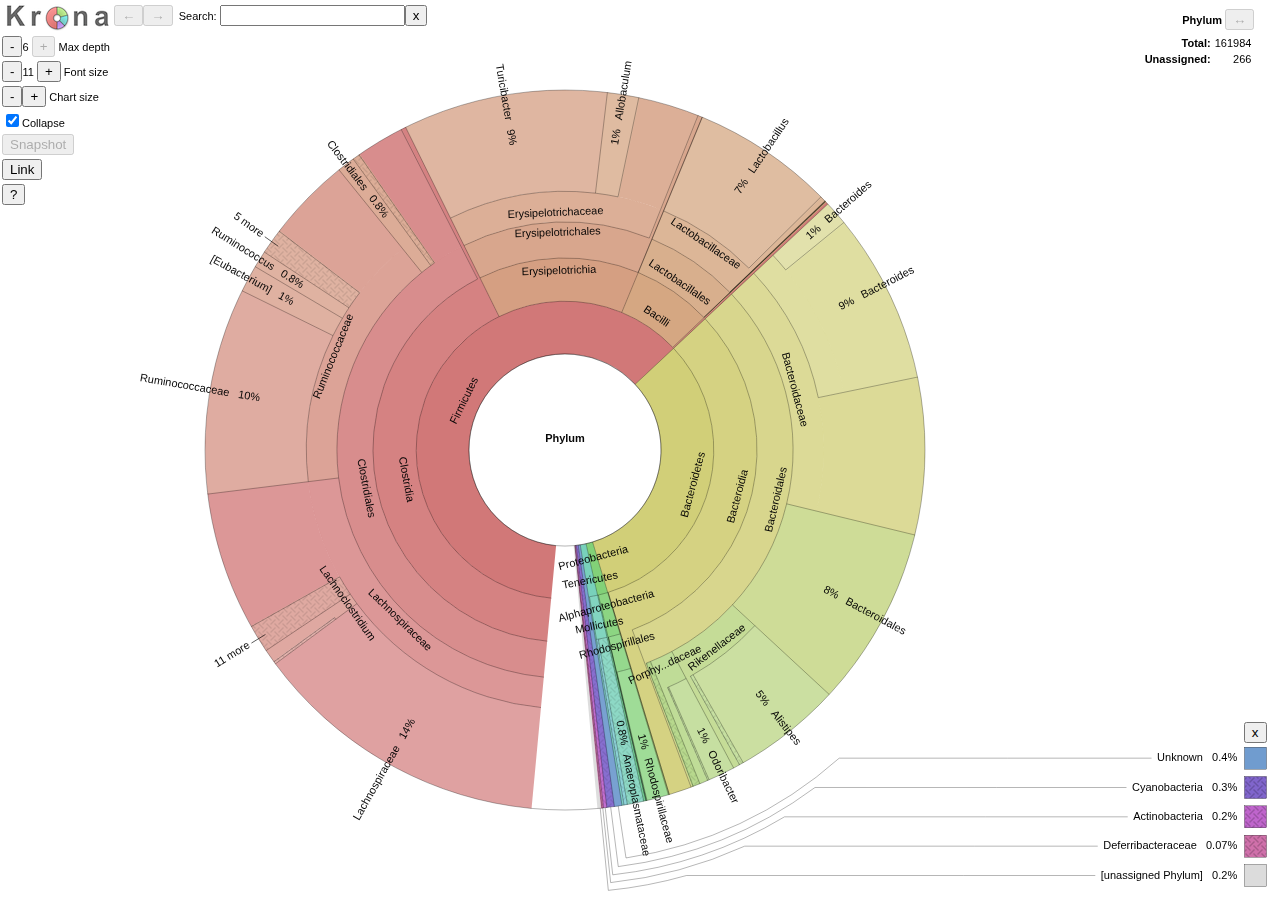
<file: www/test_krona.html>
<!DOCTYPE html PUBLIC "-//W3C//DTD XHTML 1.0 Strict//EN" "http://www.w3.org/TR/xhtml1/DTD/xhtml1-strict.dtd">
<html xmlns="http://www.w3.org/1999/xhtml" xml:lang="en" lang="en">
 <head>
  <meta charset="utf-8"/>
  <link rel="shortcut icon" href="[data-uri]"/>
  <script id="notfound">window.onload=function(){document.body.innerHTML=""}</script>
  <script language="javascript" type="text/javascript">
{//-----------------------------------------------------------------------------
// 
// PURPOSE
// 
// Krona is a flexible tool for exploring the relative proportions of
// hierarchical data, such as metagenomic classifications, using a
// radial, space-filling display. It is implemented using HTML5 and
// JavaScript, allowing charts to be explored locally or served over the
// Internet, requiring only a current version of any major web
// browser. Krona charts can be created using an Excel template or from
// common bioinformatic formats using the provided conversion scripts.
// 
// 
// COPYRIGHT LICENSE
// 
// Copyright (c) 2011, Battelle National Biodefense Institute (BNBI);
// all rights reserved. Authored by: Brian Ondov, Nicholas Bergman, and
// Adam Phillippy
// 
// This Software was prepared for the Department of Homeland Security
// (DHS) by the Battelle National Biodefense Institute, LLC (BNBI) as
// part of contract HSHQDC-07-C-00020 to manage and operate the National
// Biodefense Analysis and Countermeasures Center (NBACC), a Federally
// Funded Research and Development Center.
// 
// Redistribution and use in source and binary forms, with or without
// modification, are permitted provided that the following conditions are
// met:
// 
// * Redistributions of source code must retain the above copyright
//   notice, this list of conditions and the following disclaimer.
// 
// * Redistributions in binary form must reproduce the above copyright
//   notice, this list of conditions and the following disclaimer in the
//   documentation and/or other materials provided with the distribution.
// 
// * Neither the name of the Battelle National Biodefense Institute nor
//   the names of its contributors may be used to endorse or promote
//   products derived from this software without specific prior written
//   permission.
// 
// THIS SOFTWARE IS PROVIDED BY THE COPYRIGHT HOLDERS AND CONTRIBUTORS
// "AS IS" AND ANY EXPRESS OR IMPLIED WARRANTIES, INCLUDING, BUT NOT
// LIMITED TO, THE IMPLIED WARRANTIES OF MERCHANTABILITY AND FITNESS FOR
// A PARTICULAR PURPOSE ARE DISCLAIMED. IN NO EVENT SHALL THE COPYRIGHT
// HOLDER OR CONTRIBUTORS BE LIABLE FOR ANY DIRECT, INDIRECT, INCIDENTAL,
// SPECIAL, EXEMPLARY, OR CONSEQUENTIAL DAMAGES (INCLUDING, BUT NOT
// LIMITED TO, PROCUREMENT OF SUBSTITUTE GOODS OR SERVICES; LOSS OF USE,
// DATA, OR PROFITS; OR BUSINESS INTERRUPTION) HOWEVER CAUSED AND ON ANY
// THEORY OF LIABILITY, WHETHER IN CONTRACT, STRICT LIABILITY, OR TORT
// (INCLUDING NEGLIGENCE OR OTHERWISE) ARISING IN ANY WAY OUT OF THE USE
// OF THIS SOFTWARE, EVEN IF ADVISED OF THE POSSIBILITY OF SUCH DAMAGE.
// 
// 
// TRADEMARK LICENSE
// 
// KRONA(TM) is a trademark of the Department of Homeland Security, and use
// of the trademark is subject to the following conditions:
// 
// * Distribution of the unchanged, official code/software using the
//   KRONA(TM) mark is hereby permitted by the Department of Homeland
//   Security, provided that the software is distributed without charge
//   and modification.
// 
// * Distribution of altered source code/software using the KRONA(TM) mark
//   is not permitted unless written permission has been granted by the
//   Department of Homeland Security.
// 
// 
// FOR MORE INFORMATION VISIT
// 
// https://github.com/marbl/Krona/wiki/
// 
//-----------------------------------------------------------------------------
}


var canvas;
var context;
var svg; // for snapshot mode
var collapse = true;
var collapseCheckBox;
var collapseLast;
var compress;
var compressCheckBox;
var maxAbsoluteDepthText;
var maxAbsoluteDepthButtonDecrease;
var maxAbsoluteDepthButtonIncrease;
var fontSize = 11;
var fontSizeText;
var fontSizeButtonDecrease;
var fontSizeButtonIncrease;
var fontSizeLast;
var radiusButtonDecrease;
var radiusButtonIncrease;
var shorten;
var shortenCheckBox;
var maxAbsoluteDepth;
var backButton;
var upButton;
var forwardButton;
var snapshotButton;
var snapshotMode = false;
var details;
var detailsName;
var search;
var searchResults;
var nSearchResults;
var useHueCheckBox;
var useHueDiv;
var datasetDropDown;
var datasetButtonLast;
var datasetButtonPrev;
var datasetButtonNext;
var keyControl;
var showKeys = true;
var linkButton;
var linkText;
var frame;

// Node references. Note that the meanings of 'selected' and 'focused' are
// swapped in the docs.
//
var head; // the root of the entire tree
var selectedNode = 0; // the root of the current view
var focusNode = 0; // a node chosen for more info (single-click)
var highlightedNode = 0; // mouse hover node
var highlightingHidden = false;
var nodes = new Array();
var currentNodeID = 0; // to iterate while loading

var nodeHistory = new Array();
var nodeHistoryPosition = 0;

var dataEnabled = false; // true when supplemental files are present

// store non-Krona GET variables so they can be passed on to links
//
var getVariables = new Array();

// selectedNodeLast is separate from the history, since we need to check
// properties of the last node viewed when browsing through the history
//
var selectedNodeLast = 0;
var zoomOut = false;

// temporary zoom-in while holding the mouse button on a wedge
//
var quickLook = false; // true when in quick look state
var mouseDown = false;
var mouseDownTime; // to detect mouse button hold
var quickLookHoldLength = 200;

var imageWidth;
var imageHeight;
var centerX;
var centerY;
var gRadius;
var updateViewNeeded = false;

// Determines the angle that the pie chart starts at.  90 degrees makes the
// center label consistent with the children.
//
var rotationOffset = Math.PI / 2;

var buffer;
var bufferFactor = .1;

// The maps are the small pie charts showing the current slice being viewed.
//
var mapBuffer = 10;
var mapRadius = 0;
var maxMapRadius = 25;
var mapWidth = 150;
var maxLabelOverhang = Math.PI * 4.18;

// Keys are the labeled boxes for slices in the highest level that are too thin
// to label.
//
var maxKeySizeFactor = 2; // will be multiplied by font size
var keySize;
var keys;
var keyBuffer = 10;
var currentKey;
var keyMinTextLeft;
var keyMinAngle;

var minRingWidthFactor = 5; // will be multiplied by font size
var maxPossibleDepth; // the theoretical max that can be displayed
var maxDisplayDepth; // the actual depth that will be displayed
var headerHeight = 0;//document.getElementById('options').clientHeight;
var historySpacingFactor = 1.6; // will be multiplied by font size
var historyAlphaDelta = .25;

// appearance
//
var lineOpacity = 0.3;
var saturation = 0.5;
var lightnessBase = 0.6;
var lightnessMax = .8;
var thinLineWidth = .3;
var highlightLineWidth = 1.5;
var labelBoxBuffer = 6;
var labelBoxRounding = 15;
var labelWidthFudge = 1.05; // The width of unshortened labels are set slightly
							// longer than the name width so the animation
							// finishes faster.
var fontNormal;
var fontBold;
var fontFamily = 'sans-serif';
//var fontFaceBold = 'bold Arial';
var nodeRadius;
var angleFactor;
var tickLength;
var compressedRadii;

// colors
//
var highlightFill = 'rgba(255, 255, 255, .3)';
var colorUnclassified = 'rgb(220,220,220)';

// label staggering
//
var labelOffsets; // will store the current offset at each depth
//
// This will store pointers to the last node that had a label in each offset (or "track") of a
// each depth.  These will be used to shorten neighboring labels that would overlap.
// The [nLabelNodes] index will store the last node with a radial label.
// labelFirstNodes is the same, but to check for going all the way around and
// overlapping the first labels.
//
var labelLastNodes;
var labelFirstNodes;
//
var nLabelOffsets = 3; // the number of offsets to use

var mouseX = -1;
var mouseY = -1;

// tweening
//
var progress = 0; // for tweening; goes from 0 to 1.
var progressLast = 0;
var tweenFactor = 0; // progress converted by a curve for a smoother effect.
var tweenLength = 850; // in ms
var tweenCurvature = 13;
//
// tweenMax is used to scale the sigmoid function so its range is [0,1] for the
// domain [0,1]
//
var tweenMax = 1 / (1 + Math.exp(-tweenCurvature / 2));
//
var tweenStartTime;

// for framerate debug
//
var tweenFrames = 0;
var fpsDisplay = document.getElementById('frameRate');

// Arrays to translate xml attribute names into displayable attribute names
//
var attributes = new Array();
//
var magnitudeIndex; // the index of attribute arrays used for magnitude
var membersAssignedIndex;
var membersSummaryIndex;

// For defining gradients
//
var hueDisplayName;
var hueStopPositions;
var hueStopHues;
var hueStopText;

// multiple datasets
//
var currentDataset = 0;
var lastDataset = 0;
var datasets = 1;
var datasetNames;
var datasetSelectSize = 30;
var datasetAlpha = new Tween(0, 0);
var datasetWidths = new Array();
var datasetChanged;
var datasetSelectWidth = 50;

window.onload = load;

var image;
var hiddenPattern;
var loadingImage;
var logoImage;

function resize()
{
	imageWidth = window.innerWidth;
	imageHeight = window.innerHeight;
	
	if ( ! snapshotMode )
	{
		context.canvas.width = imageWidth;
		context.canvas.height = imageHeight;
	}
	
	if ( datasetDropDown )
	{
		var ratio = 
			(datasetDropDown.offsetTop + datasetDropDown.clientHeight) * 2 /
			imageHeight;
		
		if ( ratio > 1 )
		{
			ratio = 1;
		}
		
		ratio = Math.sqrt(ratio);
		
		datasetSelectWidth = 
			(datasetDropDown.offsetLeft + datasetDropDown.clientWidth) * ratio;
	}
	var leftMargin = datasets > 1 ? datasetSelectWidth + 30 : 0;
	var minDimension = imageWidth - mapWidth - leftMargin > imageHeight ?
		imageHeight :
		imageWidth - mapWidth - leftMargin;
	
	maxMapRadius = minDimension * .03;
	buffer = minDimension * bufferFactor;
	margin = minDimension * .015;
	centerX = (imageWidth - mapWidth - leftMargin) / 2 + leftMargin;
	centerY = imageHeight / 2;
	gRadius = minDimension / 2 - buffer;
	//context.font = '11px sans-serif';
}

function handleResize()
{
	updateViewNeeded = true;
}

function Attribute()
{
}

function Tween(start, end)
{
	this.start = start;
	this.end = end;
	this.current = this.start;
	
	this.current = function()
	{
		if ( progress == 1 || this.start == this.end )
		{
			return this.end;
		}
		else
		{
			return this.start + tweenFactor * (this.end - this.start);
		}
	};
	
	this.setTarget = function(target)
	{
		this.start = this.current();
		this.end = target;
	}
}

function Node()
{
	this.id = currentNodeID;
	currentNodeID++;
	nodes[this.id] = this;
	
	this.angleStart = new Tween(Math.PI, 0);
	this.angleEnd = new Tween(Math.PI, 0);
	this.radiusInner = new Tween(1, 1);
	this.labelRadius = new Tween(1, 1);
	this.labelWidth = new Tween(0, 0);
	this.scale = new Tween(1, 1); // TEMP
	this.radiusOuter = new Tween(1, 1);
	
	this.r = new Tween(255, 255);
	this.g = new Tween(255, 255);
	this.b = new Tween(255, 255);
	
	this.alphaLabel = new Tween(0, 1);
	this.alphaLine = new Tween(0, 1);
	this.alphaArc = new Tween(0, 0);
	this.alphaWedge = new Tween(0, 1);
	this.alphaOther = new Tween(0, 1);
	this.alphaPattern = new Tween(0, 0);
	this.children = Array();
	this.parent = 0;
	
	this.attributes = new Array(attributes.length);
	
	this.addChild = function(child)
	{
		this.children.push(child);
	};
	
	this.addLabelNode = function(depth, labelOffset)
	{
		if ( labelHeadNodes[depth][labelOffset] == 0 )
		{
			// this will become the head node for this list
			
			labelHeadNodes[depth][labelOffset] = this;
			this.labelPrev = this;
		}
		
		var head = labelHeadNodes[depth][labelOffset];
		
		this.labelNext = head;
		this.labelPrev = head.labelPrev;
		head.labelPrev.labelNext = this;
		head.labelPrev = this;
	}
	
	this.canDisplayDepth = function()
	{
		// whether this node is at a depth that can be displayed, according
		// to the max absolute depth
		
		return this.depth <= maxAbsoluteDepth;
	}
	
	this.canDisplayHistory = function()
	{
		var radiusInner;
		
		if ( compress )
		{
			radiusInner = compressedRadii[0];
		}
		else
		{
			radiusInner = nodeRadius;
		}
		
		return (
			-this.labelRadius.end * gRadius +
			historySpacingFactor * fontSize / 2 <
			radiusInner * gRadius
			);
	}
	
	this.canDisplayLabelCurrent = function()
	{
		return (
			(this.angleEnd.current() - this.angleStart.current()) *
			(this.radiusInner.current() * gRadius + gRadius) >=
			minWidth());
	}
	
	this.checkHighlight = function()
	{
		if ( this.children.length == 0 && this == focusNode )
		{
			//return false;
		}
		
		if ( this.hide )
		{
			return false;
		}
		
		if ( this.radiusInner.end == 1 )
		{
			// compressed to the outside; don't check
			
			return false;
		}
		
		var highlighted = false;
		
		var angleStartCurrent = this.angleStart.current() + rotationOffset;
		var angleEndCurrent = this.angleEnd.current() + rotationOffset;
		var radiusInner = this.radiusInner.current() * gRadius;
		
		for ( var i = 0; i < this.children.length; i++ )
		{
			highlighted = this.children[i].checkHighlight();
			
			if ( highlighted )
			{
				return true;
			}
		}
		
		if ( this.radial )
		{
			var angleText = (angleStartCurrent + angleEndCurrent) / 2;
			var radiusText = (gRadius + radiusInner) / 2;
			
			context.rotate(angleText);
			context.beginPath();
			context.moveTo(radiusText, -fontSize);
			context.lineTo(radiusText, fontSize);
			context.lineTo(radiusText + centerX, fontSize);
			context.lineTo(radiusText + centerX, -fontSize);
			context.closePath();
			context.rotate(-angleText);
			
			if ( context.isPointInPath(mouseX - centerX, mouseY - centerY) )
			{
				var label = String(this.getPercentage()) + '%' + '   ' + this.name;
				
				if ( this.searchResultChildren() )
			    {
					label += searchResultString(this.searchResultChildren());
				}
				
				if
				(
					Math.sqrt((mouseX - centerX) * (mouseX - centerX) + (mouseY - centerY) * (mouseY - centerY)) <
					radiusText + measureText(label)
				)
				{
					highlighted = true;
				}
			}
		}
		else
		{
		    for ( var i = 0; i < this.hiddenLabels.length; i++ )
		    {
		        var hiddenLabel = this.hiddenLabels[i];
		        
				context.rotate(hiddenLabel.angle);
				context.beginPath();
				context.moveTo(gRadius, -fontSize);
				context.lineTo(gRadius, fontSize);
				context.lineTo(gRadius + centerX, fontSize);
				context.lineTo(gRadius + centerX, -fontSize);
				context.closePath();
				context.rotate(-hiddenLabel.angle);
				
				if ( context.isPointInPath(mouseX - centerX, mouseY - centerY) )
				{
					var label = String(hiddenLabel.value) + ' more';
					
					if ( hiddenLabel.search )
				    {
						label += searchResultString(hiddenLabel.search);
					}
					
					if
					(
						Math.sqrt((mouseX - centerX) * (mouseX - centerX) + (mouseY - centerY) * (mouseY - centerY)) <
						gRadius + fontSize + measureText(label)
					)
					{
						highlighted = true;
						break;
					}
				}
			}
		}
		
		if ( ! highlighted && this != selectedNode && ! this.getCollapse() )
		{
			context.beginPath();
			context.arc(0, 0, radiusInner, angleStartCurrent, angleEndCurrent, false);
			context.arc(0, 0, gRadius, angleEndCurrent, angleStartCurrent, true);
			context.closePath();
			
			if ( context.isPointInPath(mouseX - centerX, mouseY - centerY) )
			{
				highlighted = true;
			}
			
			if
			(
				! highlighted &&
				(angleEndCurrent - angleStartCurrent) *
				(radiusInner + gRadius) <
				minWidth() &&
				this.getDepth() == selectedNode.getDepth() + 1
			)
			{
				if ( showKeys && this.checkHighlightKey() )
				{
					highlighted = true;
				}
			}
		}
		
		if ( highlighted )
		{
			if ( this != highlightedNode )
			{
			//	document.body.style.cursor='pointer';
			}
			
			highlightedNode = this;
		}
		
		return highlighted;
	}
	
	this.checkHighlightCenter = function()
	{
		if ( ! this.canDisplayHistory() )
		{
			return;
		}
		
		var cx = centerX;
		var cy = centerY - this.labelRadius.end * gRadius;
		//var dim = context.measureText(this.name);
		
		var width = this.nameWidth;
		
		if ( this.searchResultChildren() )
		{
			var results = searchResultString(this.searchResultChildren());
			var dim = context.measureText(results);
			width += dim.width;
		}
		
		if
		(
			mouseX > cx - width / 2 &&
			mouseX < cx + width / 2 &&
			mouseY > cy - historySpacingFactor * fontSize / 2 &&
			mouseY < cy + historySpacingFactor * fontSize / 2
		)
		{
			highlightedNode = this;
			return;
		}
		
		if ( this.getParent() )
		{
			this.getParent().checkHighlightCenter();
		}
	}
	
	this.checkHighlightKey = function()
	{
		var offset = keyOffset();
		
		var xMin = imageWidth - keySize - margin - this.keyNameWidth - keyBuffer;
		var xMax = imageWidth - margin;
		var yMin = offset;
		var yMax = offset + keySize;
		
		currentKey++;
		
		return (
			mouseX > xMin &&
			mouseX < xMax &&
			mouseY > yMin &&
			mouseY < yMax);
	}
	
	this.checkHighlightMap = function()
	{
		if ( this.parent )
		{
			this.parent.checkHighlightMap();
		}
		
		if ( this.getCollapse() || this == focusNode )
		{
			return;
		}
		
		var box = this.getMapPosition();
		
		if
		(
			mouseX > box.x - mapRadius &&
			mouseX < box.x + mapRadius &&
			mouseY > box.y - mapRadius &&
			mouseY < box.y + mapRadius
		)
		{
			highlightedNode = this;
		}
	}
	
/*	this.collapse = function()
	{
		for (var i = 0; i < this.children.length; i++ )
		{
			this.children[i] = this.children[i].collapse();
		}
		
		if
		(
			this.children.length == 1 &&
			this.children[0].magnitude == this.magnitude
		)
		{
			this.children[0].parent = this.parent;
			this.children[0].getDepth() = this.parent.getDepth() + 1;
			return this.children[0];
		}
		else
		{
			return this;
		}
	}
*/	
	this.draw = function(labelMode, selected, searchHighlighted)
	{
		var depth = this.getDepth() - selectedNode.getDepth() + 1;
//		var hidden = false;
		
		if ( selectedNode == this )
		{
			selected = true;
		}
		
		var angleStartCurrent = this.angleStart.current() + rotationOffset;
		var angleEndCurrent = this.angleEnd.current() + rotationOffset;
		var radiusInner = this.radiusInner.current() * gRadius;
		var canDisplayLabelCurrent = this.canDisplayLabelCurrent();
		var hiddenSearchResults = false;
		
/*		if ( ! this.hide )
		{
			for ( var i = 0; i < this.children.length; i++ )
			{
				if ( this.children[i].hide && this.children[i].searchResults )
				{
					hiddenSearchResults = true;
				}
			}
		}
*/		
		var drawChildren =
			( ! this.hide || ! this.hidePrev && progress < 1 ) &&
			( ! this.hideAlone || ! this.hideAlonePrev && progress < 1 );
		
//		if ( this.alphaWedge.current() > 0 || this.alphaLabel.current() > 0 )
		{
			var lastChildAngleEnd;
			
			if ( this.hasChildren() )//canDisplayChildren )
			{
				lastChildAngleEnd =
					this.children[this.children.length - 1].angleEnd.current()
					+ rotationOffset;
			}
			
			if ( labelMode )
			{
				var drawRadial =
				!(
					this.parent &&
					this.parent != selectedNode &&
					angleEndCurrent == this.parent.angleEnd.current() + rotationOffset
				);
				
				if ( angleStartCurrent != angleEndCurrent )
				{
					this.drawLines(angleStartCurrent, angleEndCurrent, radiusInner, drawRadial, selected);
				}
				
				var alphaOtherCurrent = this.alphaOther.current();
				var childRadiusInner;
				
				if ( this == selectedNode || alphaOtherCurrent )
				{
					childRadiusInner =
						this.children[this.children.length - 1].radiusInner.current() * gRadius;
				}
				
				if ( this == selectedNode )
				{
					this.drawReferenceRings(childRadiusInner);
				}
				
				if
				(
					selected &&
					! searchHighlighted &&
					this != selectedNode &&
					(
						this.isSearchResult ||
						this.hideAlone && this.searchResultChildren() ||
						false
//						this.hide &&
//						this.containsSearchResult
					)
				)
				{
					context.globalAlpha = this.alphaWedge.current();
					
					drawWedge
					(
						angleStartCurrent,
						angleEndCurrent,
						radiusInner,
						gRadius,
						highlightFill,
						0,
						true
					);
					
					if
					(
						this.keyed &&
						! showKeys &&
						this.searchResults &&
						! searchHighlighted &&
						this != highlightedNode &&
						this != focusNode
					)
					{
						var angle = (angleEndCurrent + angleStartCurrent) / 2;
						this.drawLabel(angle, true, false, true, true);
					}
					
					//this.drawHighlight(false);
					searchHighlighted = true;
				}
				
				if
				(
					this == selectedNode ||
//					true
					//(canDisplayLabelCurrent) &&
					this != highlightedNode &&
					this != focusNode
				)
				{
					if ( this.radial != this.radialPrev && this.alphaLabel.end == 1 )
					{
						context.globalAlpha = tweenFactor;
					}
					else
					{
						context.globalAlpha = this.alphaLabel.current();
					}
					
					this.drawLabel
					(
						(angleStartCurrent + angleEndCurrent) / 2,
						this.hideAlone && this.searchResultChildren() ||
						(this.isSearchResult || hiddenSearchResults) && selected,
						this == selectedNode && ! this.radial,
						selected,
						this.radial
					);
					
					if ( this.radial != this.radialPrev && this.alphaLabel.start == 1 && progress < 1 )
					{
						context.globalAlpha = 1 - tweenFactor;
						
						this.drawLabel
						(
							(angleStartCurrent + angleEndCurrent) / 2,
							(this.isSearchResult || hiddenSearchResults) && selected,
							this == selectedNodeLast && ! this.radialPrev,
							selected,
							this.radialPrev
						);
					}
				}
				
				if
				(
					alphaOtherCurrent &&
					lastChildAngleEnd != null
				)
				{
					if
					(
						(angleEndCurrent - lastChildAngleEnd) *
						(childRadiusInner + gRadius) >=
						minWidth()
					)
					{
						//context.font = fontNormal;
						context.globalAlpha = this.alphaOther.current();
						
						drawTextPolar
						(
							this.getUnclassifiedText(),
							this.getUnclassifiedPercentage(),
							(lastChildAngleEnd + angleEndCurrent) / 2,
							(childRadiusInner + gRadius) / 2,
							true,
							false,
							false,
							0,
							0
						);
					}
				}
				
				if ( this == selectedNode && this.keyUnclassified && showKeys )
				{
					this.drawKey
					(
						(lastChildAngleEnd + angleEndCurrent) / 2,
						false,
						false
					);
				}
			}
			else
			{
				var alphaWedgeCurrent = this.alphaWedge.current();
				
				if ( alphaWedgeCurrent || this.alphaOther.current() )
				{
					var currentR = this.r.current();
					var currentG = this.g.current();
					var currentB = this.b.current();
						
					var fill = rgbText(currentR, currentG, currentB);
					
					var radiusOuter;
					var lastChildAngle;
					var truncateWedge =
					(
						this.hasChildren() &&
						! this.keyed &&
						(compress || depth < maxDisplayDepth) &&
						drawChildren
					);
					
					if ( truncateWedge )
					{
						radiusOuter = this.children[0].radiusInner.current() * gRadius;
					}
					else
					{
						radiusOuter = gRadius;
					}
					/*
					if ( this.hasChildren() )
					{
						radiusOuter = this.children[0].getUncollapsed().radiusInner.current() * gRadius + 1;
					}
					else
					{ // TEMP
						radiusOuter = radiusInner + nodeRadius * gRadius;
						
						if ( radiusOuter > gRadius )
						{
							radiusOuter = gRadius;
						}
					}
					*/
					context.globalAlpha = alphaWedgeCurrent;
					
					if ( radiusInner != radiusOuter )
					{
						drawWedge
						(
							angleStartCurrent,
							angleEndCurrent,
							radiusInner,
							radiusOuter,//this.radiusOuter.current() * gRadius,
							//'rgba(0, 200, 0, .1)',
							fill,
							this.alphaPattern.current()
						);
						
						if ( truncateWedge )
						{
							// fill in the extra space if the sum of our childrens'
							// magnitudes is less than ours
							
							if ( lastChildAngleEnd < angleEndCurrent )//&& false) // TEMP
							{
								if ( radiusOuter > 1 )
								{
									// overlap slightly to hide the seam
									
	//								radiusOuter -= 1;
								}
								
								if ( alphaWedgeCurrent < 1 )
								{
									context.globalAlpha = this.alphaOther.current();
									drawWedge
									(
										lastChildAngleEnd,
										angleEndCurrent,
										radiusOuter,
										gRadius,
										colorUnclassified,
										0
									);
									context.globalAlpha = alphaWedgeCurrent;
								}
								
								drawWedge
								(
									lastChildAngleEnd,
									angleEndCurrent,
									radiusOuter,
									gRadius,//this.radiusOuter.current() * gRadius,
									//'rgba(200, 0, 0, .1)',
									fill,
									this.alphaPattern.current()
								);
							}
						}
						
						if ( radiusOuter < gRadius )
						{
							// patch up the seam
							//
							context.beginPath();
							context.arc(0, 0, radiusOuter, angleStartCurrent/*lastChildAngleEnd*/, angleEndCurrent, false);
							context.strokeStyle = fill;
							context.lineWidth = 1;
							context.stroke();
						}
					}
					
					if ( this.keyed && selected && showKeys )//&& progress == 1 )
					{
						this.drawKey
						(
							(angleStartCurrent + angleEndCurrent) / 2,
							(
								this == highlightedNode ||
								this == focusNode ||
								this.searchResults
							),
							this == highlightedNode || this == focusNode
						);
					}
				}
			}
		}
		
		this.hiddenLabels = Array();
		
		if ( drawChildren )
		{
			// draw children
			//
			for ( var i = 0; i < this.children.length; i++ )
			{
				if ( this.drawHiddenChildren(i, selected, labelMode, searchHighlighted) )
				{
					i = this.children[i].hiddenEnd;
				}
				else
				{
					this.children[i].draw(labelMode, selected, searchHighlighted);
				}
			}
		}
	};
	
	this.drawHiddenChildren = function
	(
		firstHiddenChild,
		selected,
		labelMode,
		searchHighlighted
	)
	{
		var firstChild = this.children[firstHiddenChild];
		
		if ( firstChild.hiddenEnd == null || firstChild.radiusInner.current() == 1 )
		{
			return false;
		}
		
		for ( var i = firstHiddenChild; i < firstChild.hiddenEnd; i++ )
		{
			if ( ! this.children[i].hide || ! this.children[i].hidePrev && progress < 1 )
			{
				return false;
			}
		}
		
		var angleStart = firstChild.angleStart.current() + rotationOffset;
		var lastChild = this.children[firstChild.hiddenEnd];
		var angleEnd = lastChild.angleEnd.current() + rotationOffset;
		var radiusInner = gRadius * firstChild.radiusInner.current();
		var hiddenChildren = firstChild.hiddenEnd - firstHiddenChild + 1;
		
		if ( labelMode )
		{
			var hiddenSearchResults = 0;
			
			for ( var i = firstHiddenChild; i <= firstChild.hiddenEnd; i++ )
			{
				hiddenSearchResults += this.children[i].searchResults;
				
				if ( this.children[i].magnitude == 0 )
				{
					hiddenChildren--;
				}
			}
			
			if
			(
				selected &&
				(angleEnd - angleStart) * 
				(gRadius + gRadius) >=
				minWidth() ||
				this == highlightedNode &&
				hiddenChildren ||
				hiddenSearchResults
			)
			{
				context.globalAlpha = this.alphaWedge.current();
				
				this.drawHiddenLabel
				(
					angleStart,
					angleEnd,
					hiddenChildren,
					hiddenSearchResults
				);
			}
		}
		
		var drawWedges = true;
		
		for ( var i = firstHiddenChild; i <= firstChild.hiddenEnd; i++ )
		{
			// all hidden children must be completely hidden to draw together
			
			if ( this.children[i].alphaPattern.current() != this.children[i].alphaWedge.current() )
			{
				drawWedges = false;
				break;
			}
		}
		
		if ( labelMode )
		{
			if ( drawWedges )
			{
				var drawRadial = (angleEnd < this.angleEnd.current() + rotationOffset);
				this.drawLines(angleStart, angleEnd, radiusInner, drawRadial);
			}
			
			if ( hiddenSearchResults && ! searchHighlighted )
			{
				drawWedge
				(
					angleStart,
					angleEnd,
					radiusInner,
					gRadius,//this.radiusOuter.current() * gRadius,
					highlightFill,
					0,
					true
				);
			}
		}
		else if ( drawWedges )
		{
			context.globalAlpha = this.alphaWedge.current();
			
			var fill = rgbText
			(
				firstChild.r.current(),
				firstChild.g.current(),
				firstChild.b.current()
			);
			
			drawWedge
			(
				angleStart,
				angleEnd,
				radiusInner,
				gRadius,//this.radiusOuter.current() * gRadius,
				fill,
				context.globalAlpha,
				false
			);
		}
		
		return drawWedges;
	}
	
	this.drawHiddenLabel = function(angleStart, angleEnd, value, hiddenSearchResults)
	{
		var textAngle = (angleStart + angleEnd) / 2;
		var labelRadius = gRadius + fontSize;//(radiusInner + radius) / 2;
		
		var hiddenLabel = Array();
		
		hiddenLabel.value = value;
		hiddenLabel.angle = textAngle;
		hiddenLabel.search = hiddenSearchResults;
		
		this.hiddenLabels.push(hiddenLabel);
		
		drawTick(gRadius - fontSize * .75, fontSize * 1.5, textAngle);
		drawTextPolar
		(
			value.toString() + ' more',
			0, // inner text
			textAngle,
			labelRadius,
			true, // radial
			hiddenSearchResults, // bubble
			this == highlightedNode || this == focusNode, // bold
			false,
			hiddenSearchResults
		);
	}
	
	this.drawHighlight = function(bold)
	{
		var angleStartCurrent = this.angleStart.current() + rotationOffset;
		var angleEndCurrent = this.angleEnd.current() + rotationOffset;
		var radiusInner = this.radiusInner.current() * gRadius;
		
		//this.setHighlightStyle();
		
		if ( this == focusNode && this == highlightedNode && this.hasChildren() )
		{
//			context.fillStyle = "rgba(255, 255, 255, .3)";
			arrow
			(
				angleStartCurrent,
				angleEndCurrent,
				radiusInner
			);
		}
		else
		{
			drawWedge
			(
				angleStartCurrent,
				angleEndCurrent,
				radiusInner,
				gRadius,
				highlightFill,
				0,
				true
			);
		}
		
		// check if hidden children should be highlighted
		//
		for ( var i = 0; i < this.children.length; i++ )
		{
			if
			(
				this.children[i].getDepth() - selectedNode.getDepth() + 1 <=
				maxDisplayDepth &&
				this.children[i].hiddenEnd != null
			)
			{
				var firstChild = this.children[i];
				var lastChild = this.children[firstChild.hiddenEnd];
				var hiddenAngleStart = firstChild.angleStart.current() + rotationOffset;
				var hiddenAngleEnd = lastChild.angleEnd.current() + rotationOffset;
				var hiddenRadiusInner = gRadius * firstChild.radiusInner.current();
				
				drawWedge
				(
					hiddenAngleStart,
					hiddenAngleEnd,
					hiddenRadiusInner,
					gRadius,
					'rgba(255, 255, 255, .3)',
					0,
					true
				);
				
				if ( false && ! this.searchResults )
				{
					this.drawHiddenLabel
					(
						hiddenAngleStart,
						hiddenAngleEnd,
						firstChild.hiddenEnd - i + 1
					);
				}
				
				i = firstChild.hiddenEnd;
			}
		}
		
//			context.strokeStyle = 'black';
		context.fillStyle = 'black';
		
		var highlight = ! ( progress < 1 && zoomOut && this == selectedNodeLast );
		
		var angle = (angleEndCurrent + angleStartCurrent) / 2;
		
		if ( ! (this.keyed && showKeys) )
		{
			this.drawLabel(angle, true, bold, true, this.radial);
		}
	}
	
	this.drawHighlightCenter = function()
	{
		if ( ! this.canDisplayHistory() )
		{
			return;
		}
		
		context.lineWidth = highlightLineWidth;
		context.strokeStyle = 'black';
		context.fillStyle = "rgba(255, 255, 255, .6)";
		
		context.fillStyle = 'black';
		this.drawLabel(3 * Math.PI / 2, true, true, false);
		context.font = fontNormal;
	}
	
	this.drawKey = function(angle, highlight, bold)
	{
		var offset = keyOffset();
		var color;
		var colorText = this.magnitude == 0 ? 'gray' : 'black';
		var patternAlpha = this.alphaPattern.end;
		var boxLeft = imageWidth - keySize - margin;
		var textY = offset + keySize / 2;
		
		var label;
		var keyNameWidth;
		
		if ( this == selectedNode )
		{
			color = colorUnclassified;
			label =
				this.getUnclassifiedText() +
				'   ' +
				this.getUnclassifiedPercentage();
			keyNameWidth = measureText(label, false);
		}
		else
		{
			label = this.keyLabel;
			color = rgbText(this.r.end, this.g.end, this.b.end);
			
			if ( highlight )
			{
				if ( this.searchResultChildren() )
				{
					label = label + searchResultString(this.searchResultChildren());
				}
				
				keyNameWidth = measureText(label, bold);
			}
			else
			{
				keyNameWidth = this.keyNameWidth;
			}
		}
		
		var textLeft = boxLeft - keyBuffer - keyNameWidth - fontSize / 2;
		var labelLeft = textLeft;
		
		if ( labelLeft > keyMinTextLeft - fontSize / 2 )
		{
			keyMinTextLeft -= fontSize / 2;
			
			if ( keyMinTextLeft < centerX - gRadius + fontSize / 2 )
			{
				keyMinTextLeft = centerX - gRadius + fontSize / 2;
			}
			
			labelLeft = keyMinTextLeft;
		}
		
		var lineX = new Array();
		var lineY = new Array();
		
		var bendRadius;
		var keyAngle = Math.atan((textY - centerY) / (labelLeft - centerX));
		var arcAngle;
		
		if ( keyAngle < 0 )
		{
			keyAngle += Math.PI;
		}
		
		if ( keyMinAngle == 0 || angle < keyMinAngle )
		{
			keyMinAngle = angle;
		}
		
		if ( angle > Math.PI && keyMinAngle > Math.PI )
		{
			// allow lines to come underneath the chart
			
			angle -= Math.PI * 2;
		}
		
		lineX.push(Math.cos(angle) * gRadius);
		lineY.push(Math.sin(angle) * gRadius);
		
		if ( angle < keyAngle && textY > centerY + Math.sin(angle) * (gRadius + buffer * (currentKey - 1) / (keys + 1) / 2 + buffer / 2) )
		{
			bendRadius = gRadius + buffer - buffer * currentKey / (keys + 1) / 2;
		}
		else
		{
			bendRadius = gRadius + buffer * currentKey / (keys + 1) / 2 + buffer / 2;
		}
		
		var outside =
			Math.sqrt
			(
				Math.pow(labelLeft - centerX, 2) +
				Math.pow(textY - centerY, 2)
			) > bendRadius;
		
		if ( ! outside )
		{
			arcAngle = Math.asin((textY - centerY) / bendRadius);
			
			keyMinTextLeft = min(keyMinTextLeft, centerX + bendRadius * Math.cos(arcAngle) - fontSize / 2);
			
			if ( labelLeft < textLeft && textLeft > centerX + bendRadius * Math.cos(arcAngle) )
			{
				lineX.push(textLeft - centerX);
				lineY.push(textY - centerY);
			}
		}
		else
		{
			keyMinTextLeft = min(keyMinTextLeft, labelLeft - fontSize / 2);
			
			if ( angle < keyAngle )
			{
				// flip everything over y = x
				//
				arcAngle = Math.PI / 2 - keyLineAngle
				(
					Math.PI / 2 - angle,
					Math.PI / 2 - keyAngle,
					bendRadius,
					textY - centerY,
					labelLeft - centerX,
					lineY,
					lineX
				);
				
			}
			else
			{
				arcAngle = keyLineAngle
				(
					angle,
					keyAngle,
					bendRadius,
					labelLeft - centerX,
					textY - centerY,
					lineX,
					lineY
				);
			}
		}
		
		if ( labelLeft > centerX + bendRadius * Math.cos(arcAngle) ||
		textY > centerY + bendRadius * Math.sin(arcAngle) + .01)
//		if ( outside ||  )
		{
			lineX.push(labelLeft - centerX);
			lineY.push(textY - centerY);
			
			if ( textLeft != labelLeft )
			{
				lineX.push(textLeft - centerX);
				lineY.push(textY - centerY);
			}
		}
		
		context.globalAlpha = this.alphaWedge.current();
		
		if ( snapshotMode )
		{
			var labelSVG;
			
			if ( this == selectedNode )
			{
				labelSVG =
					this.getUnclassifiedText() +
					spacer() +
					this.getUnclassifiedPercentage();
			}
			else
			{
				labelSVG = this.name + spacer() + this.getPercentage() + '%';
			}
			
			svg +=
				'<rect fill="' + color + '" ' +
				'x="' + boxLeft + '" y="' + offset +
				'" width="' + keySize + '" height="' + keySize + '"/>';
			
			if ( patternAlpha )
			{
				svg +=
					'<rect fill="url(#hiddenPattern)" style="stroke:none" ' +
					'x="' + boxLeft + '" y="' + offset +
					'" width="' + keySize + '" height="' + keySize + '"/>';
			}
			
			svg +=
				'<path class="line' +
				(highlight ? ' highlight' : '') +
				'" d="M ' + (lineX[0] + centerX) + ',' +
				(lineY[0] + centerY);
			
			if ( angle != arcAngle )
			{
				svg +=
					' L ' + (centerX + bendRadius * Math.cos(angle)) + ',' +
					(centerY + bendRadius * Math.sin(angle)) +
					' A ' + bendRadius + ',' + bendRadius + ' 0 ' +
					'0,' + (angle > arcAngle ? '0' : '1') + ' ' +
					(centerX + bendRadius * Math.cos(arcAngle)) + ',' +
					(centerY + bendRadius * Math.sin(arcAngle));
			}
			
			for ( var i = 1; i < lineX.length; i++ )
			{
				svg +=
					' L ' + (centerX + lineX[i]) + ',' +
					(centerY + lineY[i]);
			}
			
			svg += '"/>';
			
			if ( highlight )
			{
				if ( this.searchResultChildren() )
				{
					labelSVG = labelSVG + searchResultString(this.searchResultChildren());
				}
				
				drawBubbleSVG
				(
					boxLeft - keyBuffer - keyNameWidth - fontSize / 2,
					textY - fontSize,
					keyNameWidth + fontSize,
					fontSize * 2,
					fontSize,
					0
				);
				
				if ( this.isSearchResult )
				{
					drawSearchHighlights
					(
						label,
						boxLeft - keyBuffer - keyNameWidth,
						textY,
						0
					)
				}
			}
			
			svg += svgText(labelSVG, boxLeft - keyBuffer, textY, 'end', bold, colorText);
		}
		else
		{
			context.fillStyle = color;
			context.translate(-centerX, -centerY);
			context.strokeStyle = 'black';
				context.globalAlpha = 1;//this.alphaWedge.current();
			
			context.fillRect(boxLeft, offset, keySize, keySize);
			
			if ( patternAlpha )
			{
				context.globalAlpha = patternAlpha;
				context.fillStyle = hiddenPattern;
				
				// make clipping box for Firefox performance
				context.beginPath();
				context.moveTo(boxLeft, offset);
				context.lineTo(boxLeft + keySize, offset);
				context.lineTo(boxLeft + keySize, offset + keySize);
				context.lineTo(boxLeft, offset + keySize);
				context.closePath();
				context.save();
				context.clip();
				
				context.fillRect(boxLeft, offset, keySize, keySize);
				context.fillRect(boxLeft, offset, keySize, keySize);
				
				context.restore(); // remove clipping region
			}
			
			if ( highlight )
			{
				this.setHighlightStyle();
				context.fillRect(boxLeft, offset, keySize, keySize);
			}
			else
			{
				context.lineWidth = thinLineWidth;
			}
			
			context.strokeRect(boxLeft, offset, keySize, keySize);
			
			if ( lineX.length )
			{
				context.beginPath();
				context.moveTo(lineX[0] + centerX, lineY[0] + centerY);
				
				context.arc(centerX, centerY, bendRadius, angle, arcAngle, angle > arcAngle);
				
				for ( var i = 1; i < lineX.length; i++ )
				{
					context.lineTo(lineX[i] + centerX, lineY[i] + centerY);
				}
				
				context.globalAlpha = this == selectedNode ?
					this.children[0].alphaWedge.current() :
					this.alphaWedge.current();
				context.lineWidth = highlight ? highlightLineWidth : thinLineWidth;
				context.stroke();
				context.globalAlpha = 1;
			}
			
			if ( highlight )
			{
				drawBubbleCanvas
				(
					boxLeft - keyBuffer - keyNameWidth - fontSize / 2,
					textY - fontSize,
					keyNameWidth + fontSize,
					fontSize * 2,
					fontSize,
					0
				);
				
				if ( this.isSearchResult )
				{
					drawSearchHighlights
					(
						label,
						boxLeft - keyBuffer - keyNameWidth,
						textY,
						0
					)
				}
			}
			
			drawText(label, boxLeft - keyBuffer, offset + keySize / 2, 0, 'end', bold, colorText);
			
			context.translate(centerX, centerY);
		}
		
		currentKey++;
	}
	
	this.drawLabel = function(angle, bubble, bold, selected, radial)
	{
		if ( context.globalAlpha == 0 )
		{
			return;
		}
		
		var innerText;
		var label;
		var radius;
		
		if ( radial )
		{
			radius = (this.radiusInner.current() + 1) * gRadius / 2;
		}
		else
		{
			radius = this.labelRadius.current() * gRadius;
		}
		
		if ( radial && (selected || bubble ) )
		{
			var percentage = this.getPercentage();
			innerText = percentage + '%';
		}
		
		if
		(
			! radial &&
			this != selectedNode &&
			! bubble &&
			( !zoomOut || this != selectedNodeLast)
		)
		{
			label = this.shortenLabel();
		}
		else
		{
			label = this.name;
		}
		
		var flipped = drawTextPolar
		(
			label,
			innerText,
			angle,
			radius,
			radial,
			bubble,
			bold,
//			this.isSearchResult && this.shouldAddSearchResultsString() && (!selected || this == selectedNode || highlight),
			this.isSearchResult && (!selected || this == selectedNode || bubble),
			(this.hideAlone || !selected || this == selectedNode ) ? this.searchResultChildren() : 0
		);
		
		var depth = this.getDepth() - selectedNode.getDepth() + 1;
		
		if
		(
			! radial &&
			! bubble &&
			this != selectedNode &&
			this.angleEnd.end != this.angleStart.end &&
			nLabelOffsets[depth - 2] > 2 &&
			this.labelWidth.current() > (this.angleEnd.end - this.angleStart.end) * Math.abs(radius) &&
			! ( zoomOut && this == selectedNodeLast ) &&
			this.labelRadius.end > 0
		)
		{
			// name extends beyond wedge; draw tick mark towards the central
			// radius for easier identification
			
			var radiusCenter = compress ?
				(compressedRadii[depth - 1] + compressedRadii[depth - 2]) / 2 :
				(depth - .5) * nodeRadius;
			
			if ( this.labelRadius.end > radiusCenter )
			{
				if ( flipped )
				{
					drawTick(radius - tickLength * 1.4 , tickLength, angle);
				}
				else
				{
					drawTick(radius - tickLength * 1.7, tickLength, angle);
				}
			}
			else
			{
				if ( flipped )
				{
					drawTick(radius + tickLength * .7, tickLength, angle);
				}
				else
				{
					drawTick(radius + tickLength * .4, tickLength, angle);
				}
			}
		}
	}
	
	this.drawLines = function(angleStart, angleEnd, radiusInner, drawRadial, selected)
	{
		if ( snapshotMode )
		{
			if ( this != selectedNode)
			{
				if ( angleEnd == angleStart + Math.PI * 2 )
				{
					// fudge to prevent overlap, which causes arc ambiguity
					//
					angleEnd -= .1 / gRadius;
				}
				
				var longArc = angleEnd - angleStart > Math.PI ? 1 : 0;
				
				var x1 = centerX + radiusInner * Math.cos(angleStart);
				var y1 = centerY + radiusInner * Math.sin(angleStart);
				
				var x2 = centerX + gRadius * Math.cos(angleStart);
				var y2 = centerY + gRadius * Math.sin(angleStart);
				
				var x3 = centerX + gRadius * Math.cos(angleEnd);
				var y3 = centerY + gRadius * Math.sin(angleEnd);
				
				var x4 = centerX + radiusInner * Math.cos(angleEnd);
				var y4 = centerY + radiusInner * Math.sin(angleEnd);
				
				if ( this.alphaArc.end )
				{
					var dArray =
					[
						" M ", x4, ",", y4,
						" A ", radiusInner, ",", radiusInner, " 0 ", longArc,
							" 0 ", x1, ",", y1
					];
					
					svg += '<path class="line" d="' + dArray.join('') + '"/>';
				}
				
				if ( drawRadial && this.alphaLine.end )
				{
					svg += '<line x1="' + x3 + '" y1="' + y3 + '" x2="' + x4 + '" y2="' + y4 + '"/>';
				}
			}
		}
		else
		{
			context.lineWidth = thinLineWidth;
			context.strokeStyle = 'black';
			context.beginPath();
			context.arc(0, 0, radiusInner, angleStart, angleEnd, false);
			context.globalAlpha = this.alphaArc.current();
			context.stroke();
			
			if ( drawRadial )
			{
				var x1 = radiusInner * Math.cos(angleEnd);
				var y1 = radiusInner * Math.sin(angleEnd);
				var x2 = gRadius * Math.cos(angleEnd);
				var y2 = gRadius * Math.sin(angleEnd);
				
				context.beginPath();
				context.moveTo(x1, y1);
				context.lineTo(x2, y2);
				
//				if ( this.getCollapse() )//( selected && this != selectedNode )
				{
					context.globalAlpha = this.alphaLine.current();
				}
				
				context.stroke();
			}
		}
	}
	
	this.drawMap = function(child)
	{
		if ( this.parent )
		{
			this.parent.drawMap(child);
		}
		
		if ( this.getCollapse() && this != child || this == focusNode )
		{
			return;
		}
		
		var angleStart =
			(child.baseMagnitude - this.baseMagnitude) / this.magnitude * Math.PI * 2 +
			rotationOffset;
		var angleEnd =
			(child.baseMagnitude - this.baseMagnitude + child.magnitude) /
			this.magnitude * Math.PI * 2 +
			rotationOffset;
		
		var box = this.getMapPosition();
		
		context.save();
		context.fillStyle = 'black';
		context.textAlign = 'end';
		context.textBaseline = 'middle';
		
		var textX = box.x - mapRadius - mapBuffer;
		var percentage = getPercentage(child.magnitude / this.magnitude);
		
		var highlight = this == selectedNode || this == highlightedNode;
		
		if ( highlight )
		{
			context.font = fontBold;
		}
		else
		{
			context.font = fontNormal;
		}
		
		context.fillText(percentage + '% of', textX, box.y - mapRadius / 3);
		context.fillText(this.name, textX, box.y + mapRadius / 3);
		
		if ( highlight )
		{
			context.font = fontNormal;
		}
		
		if ( this == highlightedNode && this != selectedNode )
		{
			context.fillStyle = 'rgb(245, 245, 245)';
//			context.fillStyle = 'rgb(200, 200, 200)';
		}
		else
		{
			context.fillStyle = 'rgb(255, 255, 255)';
		}
		
		context.beginPath();
		context.arc(box.x, box.y, mapRadius, 0, Math.PI * 2, true);
		context.closePath();
		context.fill();
		
		if ( this == selectedNode )
		{
			context.lineWidth = 1;
			context.fillStyle = 'rgb(100, 100, 100)';
		}
		else
		{
			if ( this == highlightedNode )
			{
				context.lineWidth = .2;
				context.fillStyle = 'rgb(190, 190, 190)';
			}
			else
			{
				context.lineWidth = .2;
				context.fillStyle = 'rgb(200, 200, 200)';
			}
		}
		
		var maxDepth = this.getMaxDepth();
		
		if ( ! compress && maxDepth > maxPossibleDepth + this.getDepth() - 1 )
		{
			maxDepth = maxPossibleDepth + this.getDepth() - 1;
		}
		
		if ( this.getDepth() < selectedNode.getDepth() )
		{
			if ( child.getDepth() - 1 >= maxDepth )
			{
				maxDepth = child.getDepth();
			}
		}
		
		var radiusInner;
		
		if ( compress )
		{
			radiusInner = 0;
//				Math.atan(child.getDepth() - this.getDepth()) /
//				Math.PI * 2 * .9;
		}
		else
		{
			radiusInner =
				(child.getDepth() - this.getDepth()) /
				(maxDepth - this.getDepth() + 1);
		}
		
		context.stroke();
		context.beginPath();
		
		if ( radiusInner == 0 )
		{
			context.moveTo(box.x, box.y);
		}
		else
		{
			context.arc(box.x, box.y, mapRadius * radiusInner, angleEnd, angleStart, true);
		}
		
		context.arc(box.x, box.y, mapRadius, angleStart, angleEnd, false);
		context.closePath();
		context.fill();
		
		if ( this == highlightedNode && this != selectedNode )
		{
			context.lineWidth = 1;
			context.stroke();
		}
		
		context.restore();
	}
	
	this.drawReferenceRings = function(childRadiusInner)
	{
		if ( snapshotMode )
		{
			svg +=
				'<circle cx="' + centerX + '" cy="' + centerY +
				'" r="' + childRadiusInner + '"/>';
			svg +=
				'<circle cx="' + centerX + '" cy="' + centerY +
				'" r="' + gRadius + '"/>';
		}
		else
		{
			context.globalAlpha = 1 - this.alphaLine.current();//this.getUncollapsed().alphaLine.current();
			context.beginPath();
			context.arc(0, 0, childRadiusInner, 0, Math.PI * 2, false);
			context.stroke();
			context.beginPath();
			context.arc(0, 0, gRadius, 0, Math.PI * 2, false);
			context.stroke();
		}
	}
	
	this.getCollapse = function()
	{
		return (
			collapse &&
			this.collapse &&
			this.depth != maxAbsoluteDepth
			);
	}
	
	this.getDepth = function()
	{
		if ( collapse )
		{
			return this.depthCollapsed;
		}
		else
		{
			return this.depth;
		}
	}
	
	this.getMagnitude = function()
	{
		return this.attributes[magnitudeIndex][currentDataset];
	}
	
	this.getMapPosition = function()
	{
		return {
			x : (details.offsetLeft + details.clientWidth - mapRadius),
			y : ((focusNode.getDepth() - this.getDepth()) *
				(mapBuffer + mapRadius * 2) - mapRadius) +
				details.clientHeight + details.offsetTop
		};
	}
	
	this.getMaxDepth = function(limit)
	{
		var max;
		
		if ( collapse )
		{
			return this.maxDepthCollapsed;
		}
		else
		{
			if ( this.maxDepth > maxAbsoluteDepth )
			{
				return maxAbsoluteDepth;
			}
			else
			{
				return this.maxDepth;
			}
		}
	}
	
	this.getData = function(index, summary)
	{
		var files = new Array();
		
		if
		(
			this.attributes[index] != null &&
			this.attributes[index][currentDataset] != null &&
			this.attributes[index][currentDataset] != ''
		)
		{
			files.push
			(
				document.location +
				'.files/' +
				this.attributes[index][currentDataset]
			);
		}
		
		if ( summary )
		{
			for ( var i = 0; i < this.children.length; i++ )
			{
				files = files.concat(this.children[i].getData(index, true));
			}
		}
		
		return files;
	}
	
	this.getList = function(index, summary)
	{
		var list;
		
		if
		(
			this.attributes[index] != null &&
			this.attributes[index][currentDataset] != null
		)
		{
			list = this.attributes[index][currentDataset];
		}
		else
		{
			list = new Array();
		}
		
		if ( summary )
		{
			for ( var i = 0; i < this.children.length; i++ )
			{
				list = list.concat(this.children[i].getList(index, true));
			}
		}
		
		return list;
	}
	
	this.getParent = function()
	{
		// returns parent, accounting for collapsing or 0 if doesn't exist
		
		var parent = this.parent;
		
		while ( parent != 0 && parent.getCollapse() )
		{
			parent = parent.parent;
		}
		
		return parent;
	}
	
	this.getPercentage = function()
	{
		return getPercentage(this.magnitude / selectedNode.magnitude);
	}
	
	this.getUnclassifiedPercentage = function()
	{
		var lastChild = this.children[this.children.length - 1];
		
		return getPercentage
		(
			(
				this.baseMagnitude +
				this.magnitude -
				lastChild.magnitude -
				lastChild.baseMagnitude
			) / this.magnitude
		) + '%';
	}
	
	this.getUnclassifiedText = function()
	{
		return '[unassigned '+ this.name + ']';
	}
	
	this.getUncollapsed = function()
	{
		// recurse through collapsed children until uncollapsed node is found
		
		if ( this.getCollapse() )
		{
			return this.children[0].getUncollapsed();
		}
		else
		{
			return this;
		}
	}
	
	this.hasChildren = function()
	{
		return this.children.length && this.depth < maxAbsoluteDepth && this.magnitude;
	}
	
	this.hasParent = function(parent)
	{
		if ( this.parent )
		{
			if ( this.parent == parent )
			{
				return true;
			}
			else
			{
				return this.parent.hasParent(parent);
			}
		}
		else
		{
			return false;
		}
	}
	
	this.maxVisibleDepth = function(maxDepth)
	{
		var childInnerRadius;
		var depth = this.getDepth() - selectedNode.getDepth() + 1;
		var currentMaxDepth = depth;
		
		if ( this.hasChildren() && depth < maxDepth)
		{
			var lastChild = this.children[this.children.length - 1];
			
			if ( this.name == 'Pseudomonadaceae' )
			{
				var x = 3;
			}
			
			if
			(
				lastChild.baseMagnitude + lastChild.magnitude <
				this.baseMagnitude + this.magnitude
			)
			{
				currentMaxDepth++;
			}
			
			if ( compress )
			{
				childInnerRadius = compressedRadii[depth - 1];
			}
			else
			{
				childInnerRadius = (depth) / maxDepth;
			}
			
			for ( var i = 0; i < this.children.length; i++ )
			{
				if
				(//true ||
					this.children[i].magnitude *
					angleFactor *
					(childInnerRadius + 1) *
					gRadius >=
					minWidth()
				)
				{
					var childMaxDepth = this.children[i].maxVisibleDepth(maxDepth);
					
					if ( childMaxDepth > currentMaxDepth )
					{
						currentMaxDepth = childMaxDepth;
					}
				}
			}
		}
		
		return currentMaxDepth;
	}
	
	this.resetLabelWidth = function()
	{
		var nameWidthOld = this.nameWidth;
		
		if ( true || ! this.radial )//&& fontSize != fontSizeLast )
		{
			var dim = context.measureText(this.name);
			this.nameWidth = dim.width;
		}
		
		if ( fontSize != fontSizeLast && this.labelWidth.end == nameWidthOld * labelWidthFudge )
		{
			// font size changed; adjust start of tween to match
			
			this.labelWidth.start = this.nameWidth * labelWidthFudge;
		}
		else
		{
			this.labelWidth.start = this.labelWidth.current();
		}
		
		this.labelWidth.end = this.nameWidth * labelWidthFudge;
	}
	
	this.restrictLabelWidth = function(width)
	{
		if ( width < this.labelWidth.end )
		{
			this.labelWidth.end = width;
		}
	}
	
	this.search = function()
	{
		this.isSearchResult = false;
		this.searchResults = 0;
		
		if
		(
			! this.getCollapse() &&
			search.value != '' &&
			this.name.toLowerCase().indexOf(search.value.toLowerCase()) != -1
		)
		{
			this.isSearchResult = true;
			this.searchResults = 1;
			nSearchResults++;
		}
		
		for ( var i = 0; i < this.children.length; i++ )
		{
			this.searchResults += this.children[i].search();
		}
		
		return this.searchResults;
	}
	
	this.searchResultChildren = function()
	{
		if ( this.isSearchResult )
		{
			return this.searchResults - 1;
		}
		else
		{
			return this.searchResults;
		}
	}
	
	this.setDepth = function(depth, depthCollapsed)
	{
		this.depth = depth;
		this.depthCollapsed = depthCollapsed;
		
		if
		(
			this.children.length == 1 &&
//			this.magnitude > 0 &&
			this.children[0].magnitude == this.magnitude &&
			( head.children.length > 1 || this.children[0].children.length )
		)
		{
			this.collapse = true;
		}
		else
		{
			this.collapse = false;
			depthCollapsed++;
		}
		
		for ( var i = 0; i < this.children.length; i++ )
		{
			this.children[i].setDepth(depth + 1, depthCollapsed);
		}
	}
	
	this.setHighlightStyle = function()
	{
		context.lineWidth = highlightLineWidth;
		
		if ( this.hasChildren() || this != focusNode || this != highlightedNode )
		{
			context.strokeStyle = 'black';
			context.fillStyle = "rgba(255, 255, 255, .3)";
		}
		else
		{
			context.strokeStyle = 'rgb(90,90,90)';
			context.fillStyle = "rgba(155, 155, 155, .3)";
		}
	}
	
	this.setLabelWidth = function(node)
	{
		if ( ! shorten || this.radial )
		{
			return; // don't need to set width
		}
		
		if ( node.hide )
		{
			alert('wtf');
			return;
		}
		
		var angle = (this.angleStart.end + this.angleEnd.end) / 2;
		var a; // angle difference
		
		if ( node == selectedNode )
		{
			a = Math.abs(angle - node.angleOther);
		}
		else
		{
			a = Math.abs(angle - (node.angleStart.end + node.angleEnd.end) / 2);
		}
		
		if ( a == 0 )
		{
			return;
		}
		
		if ( a > Math.PI )
		{
			a = 2 * Math.PI - a;
		}
		
		if ( node.radial || node == selectedNode )
		{
			var nodeLabelRadius;
			
			if ( node == selectedNode )
			{
				// radial 'other' label
				
				nodeLabelRadius = (node.children[0].radiusInner.end + 1) / 2;
			}
			else
			{
				nodeLabelRadius = (node.radiusInner.end + 1) / 2;
			}
			
			if ( a < Math.PI / 2 )
			{
				var r = this.labelRadius.end * gRadius + .5 * fontSize
				var hypotenuse = r / Math.cos(a);
				var opposite = r * Math.tan(a);
				var fontRadius = .8 * fontSize;
				
				if
				(
					nodeLabelRadius * gRadius < hypotenuse &&
					this.labelWidth.end / 2 + fontRadius > opposite
				)
				{
					this.labelWidth.end = 2 * (opposite - fontRadius);
				}
			}
		}
		else if
		(
			this.labelRadius.end == node.labelRadius.end &&
			a < Math.PI / 4
		)
		{
			// same radius with small angle; use circumferential approximation
			
			var dist = a * this.labelRadius.end * gRadius - fontSize * (1 - a * 4 / Math.PI) * 1.3;
			
			if ( this.labelWidth.end < dist )
			{
				node.restrictLabelWidth((dist - this.labelWidth.end / 2) * 2);
			}
			else if ( node.labelWidth.end < dist )
			{
				this.restrictLabelWidth((dist - node.labelWidth.end / 2) * 2);
			}
			else
			{
				// both labels reach halfway point; restrict both
				
				this.labelWidth.end = dist;
				node.labelWidth.end = dist
			}
		}
		else
		{
			var r1 = this.labelRadius.end * gRadius;
			var r2 = node.labelRadius.end * gRadius;
			
			// first adjust the radii to account for the height of the font by shifting them
			// toward each other
			//
			var fontFudge = .35 * fontSize;
			//
			if ( this.labelRadius.end < node.labelRadius.end )
			{
				r1 += fontFudge;
				r2 -= fontFudge;
			}
			else if ( this.labelRadius.end > node.labelRadius.end )
			{
				r1 -= fontFudge;
				r2 += fontFudge;
			}
			else
			{
				r1 -= fontFudge;
				r2 -= fontFudge;
			}
			
			var r1s = r1 * r1;
			var r2s = r2 * r2;
			
			// distance between the centers of the two labels
			//
			var dist = Math.sqrt(r1s + r2s - 2 * r1 * r2 * Math.cos(a));
			
			// angle at our label center between our radius and the line to the other label center
			//
			var b = Math.acos((r1s + dist * dist - r2s) / (2 * r1 * dist));
			
			// distance from our label center to the intersection of the two tangents
			//
			var l1 = Math.sin(a + b - Math.PI / 2) * dist / Math.sin(Math.PI - a);
			
			// distance from other label center the the intersection of the two tangents
			//
			var l2 = Math.sin(Math.PI / 2 - b) * dist / Math.sin(Math.PI - a);
			
			l1 = Math.abs(l1) - .4 * fontSize;
			l2 = Math.abs(l2) - .4 * fontSize;
/*			
			// amount to shorten the distances because of the height of the font
			//
			var l3 = 0;
			var fontRadius = fontSize * .55;
			//
			if ( l1 < 0 || l2 < 0 )
			{
				var l4 = fontRadius / Math.tan(a);
			l1 = Math.abs(l1);
			l2 = Math.abs(l2);
			
				l1 -= l4;
				l2 -= l4;
			}
			else
			{
				var c = Math.PI - a;
				
				l3 = fontRadius * Math.tan(c / 2);
			}
*/			
			if ( this.labelWidth.end / 2 > l1 && node.labelWidth.end / 2 > l2 )
			{
				// shorten the farthest one from the intersection
				
				if ( l1 > l2 )
				{
					this.restrictLabelWidth(2 * (l1));// - l3 - fontRadius));
				}
				else
				{
					node.restrictLabelWidth(2 * (l2));// - l3 - fontRadius));
				}
			}/*
			else if ( this.labelWidth.end / 2 > l1 + l3 && node.labelWidth.end / 2 > l2 - l3 )
			{
				node.restrictLabelWidth(2 * (l2 - l3));
			}
			else if ( this.labelWidth.end / 2 > l1 - l3 && node.labelWidth.end / 2 > l2 + l3 )
			{
				this.restrictLabelWidth(2 * (l1 - l3));
			}*/
		}
	}
	
	this.setMagnitudes = function(baseMagnitude)
	{
		this.magnitude = this.getMagnitude();
		this.baseMagnitude = baseMagnitude;
		
		for ( var i = 0; i < this.children.length; i++ )
		{
			this.children[i].setMagnitudes(baseMagnitude);
			baseMagnitude += this.children[i].magnitude;
		}
		
		this.maxChildMagnitude = baseMagnitude;
	}
	
	this.setMaxDepths = function()
	{
		this.maxDepth = this.depth;
		this.maxDepthCollapsed = this.depthCollapsed;
		
		for ( i in this.children )
		{
			var child = this.children[i];
			
			child.setMaxDepths();
			
			if ( child.maxDepth > this.maxDepth )
			{
				this.maxDepth = child.maxDepth;
			}
			
			if
			(
				child.maxDepthCollapsed > this.maxDepthCollapsed &&
				(child.depth <= maxAbsoluteDepth || maxAbsoluteDepth == 0)
			)
			{
				this.maxDepthCollapsed = child.maxDepthCollapsed;
			}
		}
	}
	
	this.setTargetLabelRadius = function()
	{
		var depth = this.getDepth() - selectedNode.getDepth() + 1;
		var index = depth - 2;
		var labelOffset = labelOffsets[index];
		
		if ( this.radial )
		{
			//this.labelRadius.setTarget((this.radiusInner.end + 1) / 2);
			var max =
				depth == maxDisplayDepth ?
				1 :
				compressedRadii[index + 1];
			
			this.labelRadius.setTarget((compressedRadii[index] + max) / 2);
		}
		else
		{
			var radiusCenter;
			var width;
			
			if ( compress )
			{
				if ( nLabelOffsets[index] > 1 )
				{
					this.labelRadius.setTarget
					(
						lerp
						(
							labelOffset + .75,
							0,
							nLabelOffsets[index] + .5,
							compressedRadii[index],
							compressedRadii[index + 1]
						)
					);
				}
				else
				{
					this.labelRadius.setTarget((compressedRadii[index] + compressedRadii[index + 1]) / 2);
				}
			}
			else
			{
				radiusCenter =
					nodeRadius * (depth - 1) +
					nodeRadius / 2;
				width = nodeRadius;
				
				this.labelRadius.setTarget
				(
					radiusCenter + width * ((labelOffset + 1) / (nLabelOffsets[index] + 1) - .5)
				);
			}
		}
		
		if ( ! this.hide && ! this.keyed && nLabelOffsets[index] )
		{
			// check last and first labels in each track for overlap
			
			for ( var i = 0; i < maxDisplayDepth - 1; i++ )
			{
				for ( var j = 0; j <= nLabelOffsets[i]; j++ )
				{
					var last = labelLastNodes[i][j];
					var first = labelFirstNodes[i][j];
					
					if ( last )
					{
						if ( j == nLabelOffsets[i] )
						{
							// last is radial
							this.setLabelWidth(last);
						}
						else
						{
							last.setLabelWidth(this);
						}
					}
					
					if ( first )
					{
						if ( j == nLabelOffsets[i] )
						{
							this.setLabelWidth(first);
						}
						else
						{
							first.setLabelWidth(this);
						}
					}
				}
			}
			
			if ( selectedNode.canDisplayLabelOther )
			{
				this.setLabelWidth(selectedNode); // in case there is an 'other' label
			}
			
			if ( this.radial )
			{
				// use the last 'track' of this depth for radial
				
				labelLastNodes[index][nLabelOffsets[index]] = this;
				
				if ( labelFirstNodes[index][nLabelOffsets[index]] == 0 )
				{
					labelFirstNodes[index][nLabelOffsets[index]] = this;
				}
			}
			else
			{
				labelLastNodes[index][labelOffset] = this;
				
				// update offset
				
				labelOffsets[index] += 1;
				
				if ( labelOffsets[index] > nLabelOffsets[index] )
				{
					labelOffsets[index] -= nLabelOffsets[index];
					
					if ( !(nLabelOffsets[index] & 1) )
					{
						labelOffsets[index]--;
					}
				}
				else if ( labelOffsets[index] == nLabelOffsets[index] )
				{
					labelOffsets[index] -= nLabelOffsets[index];
					
					if ( false && !(nLabelOffsets[index] & 1) )
					{
						labelOffsets[index]++;
					}
				}
				
				if ( labelFirstNodes[index][labelOffset] == 0 )
				{
					labelFirstNodes[index][labelOffset] = this;
				}
			}
		}
		else if ( this.hide )
		{
			this.labelWidth.end = 0;
		}
	}
	
	this.setTargets = function()
	{
		if ( this == selectedNode )
		{
			this.setTargetsSelected
			(
				0,
				1,
				lightnessBase,
				false,
				false
			);
			return;
		}
		
		var depthRelative = this.getDepth() - selectedNode.getDepth();
		
		var parentOfSelected = selectedNode.hasParent(this);
/*		(
//			! this.getCollapse() &&
			this.baseMagnitude <= selectedNode.baseMagnitude &&
			this.baseMagnitude + this.magnitude >=
			selectedNode.baseMagnitude + selectedNode.magnitude
		);
*/		
		if ( parentOfSelected )
		{
			this.resetLabelWidth();
		}
		else
		{
			//context.font = fontNormal;
			var dim = context.measureText(this.name);
			this.nameWidth = dim.width;
			//this.labelWidth.setTarget(this.labelWidth.end);
			this.labelWidth.setTarget(0);
		}
		
		// set angles
		//
		if ( this.baseMagnitude <= selectedNode.baseMagnitude )
		{
			this.angleStart.setTarget(0);
		}
		else
		{
			this.angleStart.setTarget(Math.PI * 2);
		}
		//
		if
		(
			parentOfSelected ||
			this.baseMagnitude + this.magnitude >=
			selectedNode.baseMagnitude + selectedNode.magnitude
		)
		{
			this.angleEnd.setTarget(Math.PI * 2);
		}
		else
		{
			this.angleEnd.setTarget(0);
		}
		
		// children
		//
		for ( var i = 0; i < this.children.length; i++ )
		{
			this.children[i].setTargets();
		}
		
		if ( this.getDepth() <= selectedNode.getDepth() )
		{
			// collapse in
			
			this.radiusInner.setTarget(0);
			
			if ( parentOfSelected )
			{
				this.labelRadius.setTarget
				(
					(depthRelative) *
					historySpacingFactor * fontSize / gRadius
				);
				//this.scale.setTarget(1 - (selectedNode.getDepth() - this.getDepth()) / 18); // TEMP
			}
			else
			{
				this.labelRadius.setTarget(0);
				//this.scale.setTarget(1); // TEMP
			}
		}
		else if ( depthRelative + 1 > maxDisplayDepth )
		{
			// collapse out
			
			this.radiusInner.setTarget(1);
			this.labelRadius.setTarget(1);
			//this.scale.setTarget(1); // TEMP
		}
		else
		{
			// don't collapse
			
			if ( compress )
			{
				this.radiusInner.setTarget(compressedRadii[depthRelative - 1]);
			}
			else
			{
				this.radiusInner.setTarget(nodeRadius * (depthRelative));
			}
			
			//this.scale.setTarget(1); // TEMP
			
			if ( this == selectedNode )
			{
				this.labelRadius.setTarget(0);
			}
			else
			{
				if ( compress )
				{
					this.labelRadius.setTarget
					(
						(compressedRadii[depthRelative - 1] + compressedRadii[depthRelative]) / 2
					);
				}
				else
				{
					this.labelRadius.setTarget(nodeRadius * (depthRelative) + nodeRadius / 2);
				}
			}
		}
		
//		this.r.start = this.r.end;
//		this.g.start = this.g.end;
//		this.b.start = this.b.end;
		
		this.r.setTarget(255);
		this.g.setTarget(255);
		this.b.setTarget(255);

		this.alphaLine.setTarget(0);
		this.alphaArc.setTarget(0);
		this.alphaWedge.setTarget(0);
		this.alphaPattern.setTarget(0);
		this.alphaOther.setTarget(0);
		
		if ( parentOfSelected && ! this.getCollapse() )
		{
			var alpha =
			(
				1 -
				(selectedNode.getDepth() - this.getDepth()) /
				(Math.floor((compress ? compressedRadii[0] : nodeRadius) * gRadius / (historySpacingFactor * fontSize) - .5) + 1)
			);
			
			if ( alpha < 0 )
			{
				alpha = 0;
			}
			
			this.alphaLabel.setTarget(alpha);
			this.radial = false;
		}
		else
		{
			this.alphaLabel.setTarget(0);
		}
		
		this.hideAlonePrev = this.hideAlone;
		this.hidePrev = this.hide;
		
		if ( parentOfSelected )
		{
			this.hideAlone = false;
			this.hide = false;
		}
		
		if ( this.getParent() == selectedNode.getParent() )
		{
			this.hiddenEnd = null;
		}
		
		this.radialPrev = this.radial;
	}
	
	this.setTargetsSelected = function(hueMin, hueMax, lightness, hide, nextSiblingHidden)
	{
		var collapse = this.getCollapse();
		var depth = this.getDepth() - selectedNode.getDepth() + 1;
		var canDisplayChildLabels = false;
		var lastChild;
		
		if ( this.hasChildren() )//&& ! hide )
		{
			lastChild = this.children[this.children.length - 1];
			this.hideAlone = true;
		}
		else
		{
			this.hideAlone = false;
		}
		
		// set child wedges
		//
		for ( var i = 0; i < this.children.length; i++ )
		{
			this.children[i].setTargetWedge();
			
			if
			(
				! this.children[i].hide &&
				( collapse || depth < maxDisplayDepth ) &&
				this.depth < maxAbsoluteDepth
			)
			{
				canDisplayChildLabels = true;
				this.hideAlone = false;
			}
		}
		
		if ( this == selectedNode || lastChild && lastChild.angleEnd.end < this.angleEnd.end - .01)
		{
			this.hideAlone = false;
		}
		
		if ( this.hideAlonePrev == undefined )
		{
			this.hideAlonePrev = this.hideAlone;
		}
		
		if ( this == selectedNode )
		{
			var otherArc = 
				angleFactor *
				(
					this.baseMagnitude + this.magnitude -
					lastChild.baseMagnitude - lastChild.magnitude
				);
			this.canDisplayLabelOther =
				otherArc *
				(this.children[0].radiusInner.end + 1) * gRadius >=
				minWidth();
			
			this.keyUnclassified = false;
			
			if ( this.canDisplayLabelOther )
			{
				this.angleOther = Math.PI * 2 - otherArc / 2;
			}
			else if ( otherArc > 0.0000000001 )
			{
				this.keyUnclassified = true;
				keys++;
			}
			
			this.angleStart.setTarget(0);
			this.angleEnd.setTarget(Math.PI * 2);
			this.radiusInner.setTarget(0);
			this.hidePrev = this.hide;
			this.hide = false;
			this.hideAlonePrev = this.hideAlone;
			this.hideAlone = false;
			this.keyed = false;
		}
		
		if ( hueMax - hueMin > 1 / 12 )
		{
			hueMax = hueMin + 1 / 12;
		}
		
		// set lightness
		//
		if ( ! ( hide || this.hideAlone ) )
		{
			if ( useHue() )
			{
				lightness = (lightnessBase + lightnessMax) / 2;
			}
			else
			{
				lightness = lightnessBase + (depth - 1) * lightnessFactor;
				
				if ( lightness > lightnessMax )
				{
					lightness = lightnessMax;
				}
			}
		}
		
		if ( hide )
		{
			this.hide = true;
		}
		
		if ( this.hidePrev == undefined )
		{
			this.hidePrev = this.hide;
		}
		
		var hiddenStart = -1;
		var hiddenHueNumer = 0;
		var hiddenHueDenom = 0;
		var i = 0;
		
		if ( ! this.hide )
		{
			this.hiddenEnd = null;
		}
		
		while ( true )
		{
			if ( ! this.hideAlone && ! hide && ( i == this.children.length || ! this.children[i].hide ) )
			{
				// reached a non-hidden child or the end; set targets for
				// previous group of hidden children (if any) using their
				// average hue
				
				if ( hiddenStart != -1 )
				{
					var hiddenHue = hiddenHueDenom ? hiddenHueNumer / hiddenHueDenom : hueMin;
					
					for ( var j = hiddenStart; j < i; j++ )
					{
						this.children[j].setTargetsSelected
						(
							hiddenHue,
							null,
							lightness,
							false,
							j < i - 1
						);
						
						this.children[j].hiddenEnd = null;
					}
					
					this.children[hiddenStart].hiddenEnd = i - 1;
				}
			}
			
			if ( i == this.children.length )
			{
				break;
			}
			
			var child = this.children[i];
			var childHueMin;
			var childHueMax;
			
			if ( this.magnitude > 0 && ! this.hide && ! this.hideAlone )
			{
				if ( useHue() )
				{
					childHueMin = child.hues[currentDataset];
				}
				else if ( this == selectedNode )
				{
					var min = 0.0;
					var max = 1.0;
					
					if ( this.children.length > 6 )
					{
						childHueMin = lerp((1 - Math.pow(1 - i / this.children.length, 1.4)) * .95, 0, 1, min, max);
						childHueMax = lerp((1 - Math.pow(1 - (i + .55) / this.children.length, 1.4)) * .95, 0, 1, min, max);
					}
					else
					{
						childHueMin = lerp(i / this.children.length, 0, 1, min, max);
						childHueMax = lerp((i + .55) / this.children.length, 0, 1, min, max);
					}
				}
				else
				{
					childHueMin = lerp
					(
						child.baseMagnitude,
						this.baseMagnitude, 
						this.baseMagnitude + this.magnitude,
						hueMin,
						hueMax
					);
					childHueMax = lerp
					(
						child.baseMagnitude + child.magnitude * .99,
						this.baseMagnitude,
						this.baseMagnitude + this.magnitude,
						hueMin,
						hueMax
					);
				}
			}
			else
			{
				childHueMin = hueMin;
				childHueMax = hueMax;
			}
			
			if ( ! this.hideAlone && ! hide && ! this.hide && child.hide )
			{
				if ( hiddenStart == -1 )
				{
					hiddenStart = i;
				}
				
				if ( useHue() )
				{
					hiddenHueNumer += childHueMin * child.magnitude;
					hiddenHueDenom += child.magnitude;
				}
				else
				{
					hiddenHueNumer += childHueMin;
					hiddenHueDenom++;
				}
			}
			else
			{
				hiddenStart = -1;
				
				this.children[i].setTargetsSelected
				(
					childHueMin,
					childHueMax,
					lightness,
					hide || this.keyed || this.hideAlone || this.hide && ! collapse,
					false
				);
			}
			
			i++;
		}
		
	 	if ( this.hue && this.magnitude )
	 	{
		 	this.hue.setTarget(this.hues[currentDataset]);
			
			if ( this.attributes[magnitudeIndex][lastDataset] == 0 )
			{
				this.hue.start = this.hue.end;
			}
		}
	 	
		this.radialPrev = this.radial;
		
		if ( this == selectedNode )
		{
			this.resetLabelWidth();
			this.labelWidth.setTarget(this.nameWidth * labelWidthFudge);
			this.alphaWedge.setTarget(0);
			this.alphaLabel.setTarget(1);
			this.alphaOther.setTarget(1);
			this.alphaArc.setTarget(0);
			this.alphaLine.setTarget(0);
			this.alphaPattern.setTarget(0);
			this.r.setTarget(255);
			this.g.setTarget(255);
			this.b.setTarget(255);
			this.radial = false;
			this.labelRadius.setTarget(0);
		}
		else
		{
			var rgb = hslToRgb
			(
				hueMin,
				saturation,
				lightness
			);
			
			this.r.setTarget(rgb.r);
			this.g.setTarget(rgb.g);
			this.b.setTarget(rgb.b);
			this.alphaOther.setTarget(0);
			
			this.alphaWedge.setTarget(1);
			
			if ( this.hide || this.hideAlone )
			{
				this.alphaPattern.setTarget(1);
			}
			else
			{
				this.alphaPattern.setTarget(0);
			}
			
			// set radial
			//
			if ( ! ( hide || this.hide ) )//&& ! this.keyed )
			{
				if ( this.hideAlone )
				{
					this.radial = true;
				}
				else if ( false && canDisplayChildLabels )
				{
					this.radial = false;
				}
				else
				{
					this.radial = true;
					
					if ( this.hasChildren() && depth < maxDisplayDepth )
					{
						var lastChild = this.children[this.children.length - 1];
						
						if
						(
							lastChild.angleEnd.end == this.angleEnd.end ||
							(
								(this.angleStart.end + this.angleEnd.end) / 2 -
								lastChild.angleEnd.end
							) * (this.radiusInner.end + 1) * gRadius * 2 <
							minWidth()
						)
						{
							this.radial = false;
						}
					}
				}
			}
			
			// set alphaLabel
			//
			if
			(
				collapse ||
				hide ||
				this.hide ||
				this.keyed ||
				depth > maxDisplayDepth ||
				! this.canDisplayDepth()
			)
			{
				this.alphaLabel.setTarget(0);
			}
			else
			{
				if
				(
					(this.radial || nLabelOffsets[depth - 2])
				)
				{
					this.alphaLabel.setTarget(1);
				}
				else
				{
					this.alphaLabel.setTarget(0);
					
					if ( this.radialPrev )
					{
						this.alphaLabel.start = 0;
					}
				}
			}
			
			// set alphaArc
			//
			if
			(
				collapse ||
				hide ||
				depth > maxDisplayDepth ||
				! this.canDisplayDepth()
			)
			{
				this.alphaArc.setTarget(0);
			}
			else
			{
				this.alphaArc.setTarget(1);
			}
			
			// set alphaLine
			//
			if
			(
				hide ||
				this.hide && nextSiblingHidden ||
				depth > maxDisplayDepth ||
				! this.canDisplayDepth()
			)
			{
				this.alphaLine.setTarget(0);
			}
			else
			{
				this.alphaLine.setTarget(1);
			}
			
			//if (  ! this.radial )
			{
				this.resetLabelWidth();
			}
			
			// set labelRadius target
			//
			if ( collapse )
			{
				this.labelRadius.setTarget(this.radiusInner.end);
			}
			else
			{
				if ( depth > maxDisplayDepth || ! this.canDisplayDepth() )
				{
					this.labelRadius.setTarget(1);
				}
				else
				{
					this.setTargetLabelRadius();
				}
			}
		}
	}
	
	this.setTargetWedge = function()
	{
		var depth = this.getDepth() - selectedNode.getDepth() + 1;
		
		// set angles
		//
		var baseMagnitudeRelative = this.baseMagnitude - selectedNode.baseMagnitude;
		//
		this.angleStart.setTarget(baseMagnitudeRelative * angleFactor);
		this.angleEnd.setTarget((baseMagnitudeRelative + this.magnitude) * angleFactor);
		
		// set radiusInner
		//
		if ( depth > maxDisplayDepth || ! this.canDisplayDepth() )
		{
			this.radiusInner.setTarget(1);
		}
		else
		{
			if ( compress )
			{
				this.radiusInner.setTarget(compressedRadii[depth - 2]);
			}
			else
			{
				this.radiusInner.setTarget(nodeRadius * (depth - 1));
			}
		}
		
		if ( this.hide != undefined )
		{
			this.hidePrev = this.hide;
		}
		
		if ( this.hideAlone != undefined )
		{
			this.hideAlonePrev = this.hideAlone;
		}
		
		// set hide
		//
		if
		(
			(this.angleEnd.end - this.angleStart.end) *
			(this.radiusInner.end * gRadius + gRadius) <
			minWidth()
		)
		{
			if ( depth == 2 && ! this.getCollapse() && this.depth <= maxAbsoluteDepth )
			{
				this.keyed = true;
				keys++;
				this.hide = false;
				
				var percentage = this.getPercentage();
				this.keyLabel = this.name + '   ' + percentage + '%';
				var dim = context.measureText(this.keyLabel);
				this.keyNameWidth = dim.width;
			}
			else
			{
				this.keyed = false;
				this.hide = depth > 2;
			}
		}
		else
		{
			this.keyed = false;
			this.hide = false;
		}
	}
	
	this.shortenLabel = function()
	{
		var label = this.name;
		
		var labelWidth = this.nameWidth;
		var maxWidth = this.labelWidth.current();
		var minEndLength = 0;
		
		if ( labelWidth > maxWidth && label.length > minEndLength * 2 )
		{
			var endLength =
				Math.floor((label.length - 1) * maxWidth / labelWidth / 2);
			
			if ( endLength < minEndLength )
			{
				endLength = minEndLength;
			}
			
			return (
				label.substring(0, endLength) +
				'...' +
				label.substring(label.length - endLength));
		}
		else
		{
			return label;
		}
	}
	
/*	this.shouldAddSearchResultsString = function()
	{
		if ( this.isSearchResult )
		{
			return this.searchResults > 1;
		}
		else
		{
			return this.searchResults > 0;
		}
	}
*/	
	this.sort = function()
	{
		this.children.sort(function(a, b){return b.getMagnitude() - a.getMagnitude()});
		
		for (var i = 0; i < this.children.length; i++)
		{
			this.children[i].sort();
		}
	}
}

var options;

function addOptionElement(position, innerHTML, title)
{
	var div = document.createElement("div");
//	div.style.position = 'absolute';
//	div.style.top = position + 'px';
	div.innerHTML = innerHTML;
//	div.style.display = 'block';
	div.style.padding = '2px';
	
	if ( title )
	{
		div.title = title;
	}
	
	options.appendChild(div);
	var height = 0;//div.clientHeight;
	return position + height;
}

function addOptionElements(hueName, hueDefault)
{
	options = document.createElement('div');
	options.style.position = 'absolute';
	options.style.top = '0px';
	options.addEventListener('mousedown', function(e) {mouseClick(e)}, false);
//	options.onmouseup = function(e) {mouseUp(e)}
	document.body.appendChild(options);
	
	document.body.style.font = '11px sans-serif';
	var position = 5;
	
	details = document.createElement('div');
	details.style.position = 'absolute';
	details.style.top = '1%';
	details.style.right = '2%';
	details.style.textAlign = 'right';
	document.body.insertBefore(details, canvas);
//		<div id="details" style="position:absolute;top:1%;right:2%;text-align:right;">

	details.innerHTML = '\
<span id="detailsName" style="font-weight:bold"></span>&nbsp;\
<input type="button" id="detailsExpand" onclick="expand(focusNode);"\
value="&harr;" title="Expand this wedge to become the new focus of the chart"/><br/>\
<div id="detailsInfo" style="float:right"></div>';

	keyControl = document.createElement('input');
	keyControl.type = 'button';
	keyControl.value = showKeys ? 'x' : '…';
	keyControl.style.position = '';
	keyControl.style.position = 'fixed';
	keyControl.style.visibility = 'hidden';
	
	document.body.insertBefore(keyControl, canvas);
	
	var logoElement = document.getElementById('logo');
	
	if ( logoElement )
	{
		logoImage = logoElement.src;
	}
	else
	{
		logoImage = 'http://marbl.github.io/Krona/img/logo-small.png';
	}
	
//	document.getElementById('options').style.fontSize = '9pt';
	position = addOptionElement
	(
		position,
'<a style="margin:2px" target="_blank" href="https://github.com/marbl/Krona/wiki"><img style="vertical-align:middle;" src="' + logoImage + '"/></a><input type="button" id="back" value="&larr;" title="Go back (Shortcut: &larr;)"/>\
<input type="button" id="forward" value="&rarr;" title="Go forward (Shortcut: &rarr;)"/> \
&nbsp;Search: <input type="text" id="search"/>\
<input id="searchClear" type="button" value="x" onclick="clearSearch()"/> \
<span id="searchResults"></span>'
	);
	
	if ( datasets > 1 )
	{
		var size = datasets < datasetSelectSize ? datasets : datasetSelectSize;
		
		var select =
			'<table style="border-collapse:collapse;padding:0px"><tr><td style="padding:0px">' +
			'<select id="datasets" style="min-width:100px" size="' + size + '" onchange="onDatasetChange()">';
		
		for ( var i = 0; i < datasetNames.length; i++ )
		{
			select += '<option>' + datasetNames[i] + '</option>';
		}
		
		select +=
			'</select></td><td style="vertical-align:top;padding:1px;">' +
			'<input style="display:block" title="Previous dataset (Shortcut: &uarr;)" id="prevDataset" type="button" value="&uarr;" onclick="prevDataset()" disabled="true"/>' +
			'<input title="Next dataset (Shortcut: &darr;)" id="nextDataset" type="button" value="&darr;" onclick="nextDataset()"/><br/></td>' +
			'<td style="padding-top:1px;vertical-align:top"><input title="Switch to the last dataset that was viewed (Shortcut: TAB)" id="lastDataset" type="button" style="font:11px Times new roman" value="last" onclick="selectLastDataset()"/></td></tr></table>';
		
		position = addOptionElement(position + 5, select);
		
		datasetDropDown = document.getElementById('datasets');
		datasetButtonLast = document.getElementById('lastDataset');
		datasetButtonPrev = document.getElementById('prevDataset');
		datasetButtonNext = document.getElementById('nextDataset');
		
		position += datasetDropDown.clientHeight;
	}
	
	position = addOptionElement
	(
		position + 5,
'<input type="button" id="maxAbsoluteDepthDecrease" value="-"/>\
<span id="maxAbsoluteDepth"></span>\
&nbsp;<input type="button" id="maxAbsoluteDepthIncrease" value="+"/> Max depth',
'Maximum depth to display, counted from the top level \
and including collapsed wedges.'
	);
	
	position = addOptionElement
	(
		position,
'<input type="button" id="fontSizeDecrease" value="-"/>\
<span id="fontSize"></span>\
&nbsp;<input type="button" id="fontSizeIncrease" value="+"/> Font size'
	);
	
	position = addOptionElement
	(
		position,
'<input type="button" id="radiusDecrease" value="-"/>\
<input type="button" id="radiusIncrease" value="+"/> Chart size'
	);
	
	if ( hueName )
	{
		hueDisplayName = attributes[attributeIndex(hueName)].displayName;
		
		position = addOptionElement
		(
			position + 5,
			'<input type="checkbox" id="useHue" style="float:left" ' +
			'/><div>Color by<br/>' + hueDisplayName +
			'</div>'
		);
		
		useHueCheckBox = document.getElementById('useHue');
		useHueCheckBox.checked = hueDefault;
		useHueCheckBox.onclick = handleResize;
		useHueCheckBox.onmousedown = suppressEvent;
	}
	/*
	position = addOptionElement
	(
		position + 5,
		'&nbsp;<input type="checkbox" id="shorten" checked="checked" />Shorten labels</div>',
		'Prevent labels from overlapping by shortening them'
	);
	
	position = addOptionElement
	(
		position,
		'&nbsp;<input type="checkbox" id="compress" checked="checked" />Compress',
		'Compress wedges if needed to show the entire depth'
	);
	*/
	position = addOptionElement
	(
		position,
		'<input type="checkbox" id="collapse" checked="checked" />Collapse',
		'Collapse wedges that are redundant (entirely composed of another wedge)'
	);
	
	position = addOptionElement
	(
		position + 5,
		'<input type="button" id="snapshot" value="Snapshot"/>',
'Render the current view as SVG (Scalable Vector Graphics), a publication-\
quality format that can be printed and saved (see Help for browser compatibility)'
	);
	
	position = addOptionElement
	(
		position + 5,
'<input type="button" id="linkButton" value="Link"/>\
<input type="text" size="30" id="linkText"/>',
'Show a link to this view that can be copied for bookmarking or sharing'
	);
	
	position = addOptionElement
	(
		position + 5,
'<input type="button" id="help" value="?"\
onclick="window.open(\'https://github.com/marbl/Krona/wiki/Browsing%20Krona%20charts\', \'help\')"/>',
'Help'
	);
}

function arrow(angleStart, angleEnd, radiusInner)
{
	if ( context.globalAlpha == 0 )
	{
		return;
	}
	
	var angleCenter = (angleStart + angleEnd) / 2;
	var radiusArrowInner = radiusInner - gRadius / 10;//nodeRadius * gRadius;
	var radiusArrowOuter = gRadius * 1.1;//(1 + nodeRadius);
	var radiusArrowCenter = (radiusArrowInner + radiusArrowOuter) / 2;
	var pointLength = (radiusArrowOuter - radiusArrowInner) / 5;
	
	context.fillStyle = highlightFill;
	context.lineWidth = highlightLineWidth;
	
	// First, mask out the first half of the arrow.  This will prevent the tips
	// from superimposing if the arrow goes most of the way around the circle.
	// Masking is done by setting the clipping region to the inverse of the
	// half-arrow, which is defined by cutting the half-arrow out of a large
	// rectangle
	//
	context.beginPath();
	context.arc(0, 0, radiusInner, angleCenter, angleEnd, false);
	context.lineTo
	(
		radiusArrowInner * Math.cos(angleEnd),
		radiusArrowInner * Math.sin(angleEnd)
	);
	context.lineTo
	(
		radiusArrowCenter * Math.cos(angleEnd) - pointLength * Math.sin(angleEnd),
		radiusArrowCenter * Math.sin(angleEnd) + pointLength * Math.cos(angleEnd)
	);
	context.lineTo
	(
		radiusArrowOuter * Math.cos(angleEnd),
		radiusArrowOuter * Math.sin(angleEnd)
	);
	context.arc(0, 0, gRadius, angleEnd, angleCenter, true);
	context.closePath();
	context.moveTo(-imageWidth, -imageHeight);
	context.lineTo(imageWidth, -imageHeight);
	context.lineTo(imageWidth, imageHeight);
	context.lineTo(-imageWidth, imageHeight);
	context.closePath();
	context.save();
	context.clip();
	
	// Next, draw the other half-arrow with the first half masked out
	//
	context.beginPath();
	context.arc(0, 0, radiusInner, angleCenter, angleStart, true);
	context.lineTo
	(
		radiusArrowInner * Math.cos(angleStart),
		radiusArrowInner * Math.sin(angleStart)
	);
	context.lineTo
	(
		radiusArrowCenter * Math.cos(angleStart) + pointLength * Math.sin(angleStart),
		radiusArrowCenter * Math.sin(angleStart) - pointLength * Math.cos(angleStart)
	);
	context.lineTo
	(
		radiusArrowOuter * Math.cos(angleStart),
		radiusArrowOuter * Math.sin(angleStart)
	);
	context.arc(0, 0, gRadius, angleStart, angleCenter, false);
	context.fill();
	context.stroke();
	
	// Finally, remove the clipping region and draw the first half-arrow.  This
	// half is extended slightly to fill the seam.
	//
	context.restore();
	context.beginPath();
	context.arc(0, 0, radiusInner, angleCenter - 2 / (2 * Math.PI * radiusInner), angleEnd, false);
	context.lineTo
	(
		radiusArrowInner * Math.cos(angleEnd),
		radiusArrowInner * Math.sin(angleEnd)
	);
	context.lineTo
	(
		radiusArrowCenter * Math.cos(angleEnd) - pointLength * Math.sin(angleEnd),
		radiusArrowCenter * Math.sin(angleEnd) + pointLength * Math.cos(angleEnd)
	);
	context.lineTo
	(
		radiusArrowOuter * Math.cos(angleEnd),
		radiusArrowOuter * Math.sin(angleEnd)
	);
	context.arc(0, 0, gRadius, angleEnd, angleCenter - 2 / (2 * Math.PI * gRadius), true);
	context.fill();
	context.stroke();
}

function attributeIndex(aname)
{
	for ( var i = 0 ; i < attributes.length; i++ )
	{
		if ( aname == attributes[i].name )
		{
			return i;
		}
	}
	
	return null;
}

function checkHighlight()
{
	var lastHighlightedNode = highlightedNode;
	var lastHighlightingHidden = highlightingHidden;
	
	highlightedNode = selectedNode;
	resetKeyOffset();
	
	if ( progress == 1 )
	{
		selectedNode.checkHighlight();
		if ( selectedNode.getParent() )
		{
			selectedNode.getParent().checkHighlightCenter();
		}
		
		focusNode.checkHighlightMap();
	}
	
	if ( highlightedNode != selectedNode )
	{
		if ( highlightedNode == focusNode )
		{
//			canvas.style.display='none';
//			window.resizeBy(1,0);
//			canvas.style.cursor='ew-resize';
//			window.resizeBy(-1,0);
//			canvas.style.display='inline';
		}
		else
		{
//			canvas.style.cursor='pointer';
		}
	}
	else
	{
//		canvas.style.cursor='auto';
	}
	
	if
	(
		(
			true ||
			highlightedNode != lastHighlightedNode ||
			highlightingHidden != highlightingHiddenLast
		) &&
		progress == 1
	)
	{
		draw(); // TODO: handle in update()
	}
}

function checkSelectedCollapse()
{
	var newNode = selectedNode;
	
	while ( newNode.getCollapse() )
	{
		newNode = newNode.children[0];
	}
	
	if ( newNode.children.length == 0 )
	{
		newNode = newNode.getParent();
	}
	
	if ( newNode != selectedNode )
	{
		selectNode(newNode);
	}
}

function clearSearch()
{
	if ( search.value != '' )
	{
		search.value = '';
		onSearchChange();
	}
}

function createSVG()
{
	svgNS = "http://www.w3.org/2000/svg";
	var SVG = {};
	SVG.xlinkns = "http://www.w3.org/1999/xlink";
	
	var newSVG = document.createElementNS(svgNS, "svg:svg");
	
	newSVG.setAttribute("id", "canvas");
	// How big is the canvas in pixels
	newSVG.setAttribute("width", '100%');
	newSVG.setAttribute("height", '100%');
	// Set the coordinates used by drawings in the canvas
//	newSVG.setAttribute("viewBox", "0 0 " + imageWidth + " " + imageHeight);
	// Define the XLink namespace that SVG uses
	newSVG.setAttributeNS
	(
		"http://www.w3.org/2000/xmlns/",
		"xmlns:xlink",
		SVG.xlinkns
	);
	
	return newSVG;
}

function degrees(radians)
{
	return radians * 180 / Math.PI;
}

function draw()
{
	tweenFrames++;
	//resize();
//	context.fillRect(0, 0, imageWidth, imageHeight);
	context.clearRect(0, 0, imageWidth, imageHeight);
	
	context.font = fontNormal;
	context.textBaseline = 'middle';
	
	//context.strokeStyle = 'rgba(0, 0, 0, 0.3)';
	context.translate(centerX, centerY);
	
	resetKeyOffset();
	
	head.draw(false, false); // draw pie slices
	head.draw(true, false); // draw labels
	
	var pathRoot = selectedNode;
	
	if ( focusNode != 0 && focusNode != selectedNode )
	{
		context.globalAlpha = 1;
		focusNode.drawHighlight(true);
		pathRoot = focusNode;
	}
	
	if
	(
		highlightedNode &&
		highlightedNode.getDepth() >= selectedNode.getDepth() &&
		highlightedNode != focusNode
	)
	{
		if
		(
			progress == 1 &&
			highlightedNode != selectedNode &&
			(
				highlightedNode != focusNode ||
				focusNode.children.length > 0
			)
		)
		{
			context.globalAlpha = 1;
			highlightedNode.drawHighlight(true);
		}
		
		//pathRoot = highlightedNode;
	}
	else if
	(
		progress == 1 &&
		highlightedNode.getDepth() < selectedNode.getDepth()
	)
	{
		context.globalAlpha = 1;
		highlightedNode.drawHighlightCenter();
	}
	
	if ( quickLook && false) // TEMP
	{
		context.globalAlpha = 1 - progress / 2;
		selectedNode.drawHighlight(true);
	}
	else if ( progress < 1 )//&& zoomOut() )
	{
		if ( !zoomOut)//() )
		{
			context.globalAlpha = selectedNode.alphaLine.current();
			selectedNode.drawHighlight(true);
		}
		else if ( selectedNodeLast )
		{
			context.globalAlpha = 1 - 4 * Math.pow(progress - .5, 2);
			selectedNodeLast.drawHighlight(false);
		}
	}
	
	drawDatasetName();
	
	//drawHistory();
	
	context.translate(-centerX, -centerY);
	context.globalAlpha = 1;
	
	mapRadius =
		(imageHeight / 2 - details.clientHeight - details.offsetTop) /
		(pathRoot.getDepth() - 1) * 3 / 4 / 2;
	
	if ( mapRadius > maxMapRadius )
	{
		mapRadius = maxMapRadius;
	}
	
	mapBuffer = mapRadius / 2;
	
	//context.font = fontNormal;
	pathRoot.drawMap(pathRoot);
	
	if ( hueDisplayName && useHue() )
	{
		drawLegend();
	}
}

function drawBubble(angle, radius, width, radial, flip)
{
	var height = fontSize * 2;
	var x;
	var y;
	
	width = width + fontSize;
	
	if ( radial )
	{
		y = -fontSize;
		
		if ( flip )
		{
			x = radius - width + fontSize / 2;
		}
		else
		{
			x = radius - fontSize / 2;
		}
	}
	else
	{
		x = -width / 2;
		y = -radius - fontSize;
	}
	
	if ( snapshotMode )
	{
		drawBubbleSVG(x + centerX, y + centerY, width, height, fontSize, angle);
	}
	else
	{
		drawBubbleCanvas(x, y, width, height, fontSize, angle);
	}
}

function drawBubbleCanvas(x, y, width, height, radius, rotation)
{
	context.strokeStyle = 'black';
	context.lineWidth = highlightLineWidth;
	context.fillStyle = 'rgba(255, 255, 255, .75)';
	context.rotate(rotation);
	roundedRectangle(x, y, width, fontSize * 2, fontSize);
	context.fill();
	context.stroke();
	context.rotate(-rotation);
}

function drawBubbleSVG(x, y, width, height, radius, rotation)
{
	svg +=
		'<rect x="' + x + '" y="' + y +
		'" width="' + width +
		'" height="' + height +
		'" rx="' + radius +
		'" ry="' + radius +
		'" fill="rgba(255, 255, 255, .75)' +
		'" class="highlight" ' +
		'transform="rotate(' +
		degrees(rotation) + ',' + centerX + ',' + centerY +
		')"/>';
}

function drawDatasetName()
{
	var alpha = datasetAlpha.current();
	
	if ( alpha > 0 )
	{
		var radius = gRadius * compressedRadii[0] / -2;
		
		if ( alpha > 1 )
		{
			alpha = 1;
		}
		
		context.globalAlpha = alpha;
		
		drawBubble(0, -radius, datasetWidths[currentDataset], false, false);
		drawText(datasetNames[currentDataset], 0, radius, 0, 'center', true);
	}
}

function drawHistory()
{
	var alpha = 1;
	context.textAlign = 'center';
	
	for ( var i = 0; i < nodeHistoryPosition && alpha > 0; i++ )
	{
		
		context.globalAlpha = alpha - historyAlphaDelta * tweenFactor;
		context.fillText
		(
			nodeHistory[nodeHistoryPosition - i - 1].name,
			0,
			(i + tweenFactor) * historySpacingFactor * fontSize - 1
		);
		
		if ( alpha > 0 )
		{
			alpha -= historyAlphaDelta;
		}
	}
	
	context.globalAlpha = 1;
}

function drawLegend()
{
	var left = imageWidth * .01;
	var width = imageHeight * .0265;
	var height = imageHeight * .15;
	var top = imageHeight - fontSize * 3.5 - height;
	var textLeft = left + width + fontSize / 2;
	
	context.fillStyle = 'black';
	context.textAlign = 'start';
	context.font = fontNormal;
//	context.fillText(valueStartText, textLeft, top + height);
//	context.fillText(valueEndText, textLeft, top);
	context.fillText(hueDisplayName, left, imageHeight - fontSize * 1.5);
	
	var gradient = context.createLinearGradient(0, top + height, 0, top);
	
	for ( var i = 0; i < hueStopPositions.length; i++ )
	{
		gradient.addColorStop(hueStopPositions[i], hueStopHsl[i]);
		
		var textY = top + (1 - hueStopPositions[i]) * height;
		
		if
		(
			i == 0 ||
			i == hueStopPositions.length - 1 ||
			textY > top + fontSize && textY < top + height - fontSize
		)
		{
			context.fillText(hueStopText[i], textLeft, textY);
		}
	}
	
	context.fillStyle = gradient;
	context.fillRect(left, top, width, height);
	context.lineWidth = thinLineWidth;
	context.strokeRect(left, top, width, height);
}

function drawLegendSVG()
{
	var left = imageWidth * .01;
	var width = imageHeight * .0265;
	var height = imageHeight * .15;
	var top = imageHeight - fontSize * 3.5 - height;
	var textLeft = left + width + fontSize / 2;

	var text = '';
	
	text += svgText(hueDisplayName, left, imageHeight - fontSize * 1.5);
	
	var svgtest = '<linearGradient id="gradient" x1="0%" y1="100%" x2="0%" y2="0%">';
	
	for ( var i = 0; i < hueStopPositions.length; i++ )
	{
		svgtest +=
			'<stop offset="' + round(hueStopPositions[i] * 100) +
			'%" style="stop-color:' + hueStopHsl[i] + '"/>';
		
		var textY = top + (1 - hueStopPositions[i]) * height;
		
		if
		(
			i == 0 ||
			i == hueStopPositions.length - 1 ||
			textY > top + fontSize && textY < top + height - fontSize
		)
		{
			text += svgText(hueStopText[i], textLeft, textY);
		}
	}
	
	svgtest += '</linearGradient>';
	//alert(svgtest);
	svg += svgtest;
	svg +=
		'<rect style="fill:url(#gradient)" x="' + left + '" y="' + top +
		'" width="' + width + '" height="' + height + '"/>';
	
	svg += text;
}

function drawSearchHighlights(label, bubbleX, bubbleY, rotation, center)
{
	var index = -1;
	var labelLength = label.length;
	
	bubbleX -= fontSize / 4;
	
	do
	{
		index = label.toLowerCase().indexOf(search.value.toLowerCase(), index + 1);
		
		if ( index != -1 && index < labelLength )
		{
			var dim = context.measureText(label.substr(0, index));
			var x = bubbleX + dim.width;
			
			dim = context.measureText(label.substr(index, search.value.length));
			
			var y = bubbleY - fontSize * 3 / 4;
			var width = dim.width + fontSize / 2;
			var height = fontSize * 3 / 2;
			var radius = fontSize / 2;
			
			if ( snapshotMode )
			{
				if ( center )
				{
					x += centerX;
					y += centerY;
				}
				
				svg +=
					'<rect x="' + x + '" y="' + y +
					'" width="' + width +
					'" height="' + height +
					'" rx="' + radius +
					'" ry="' + radius +
					'" class="searchHighlight' +
					'" transform="rotate(' +
					degrees(rotation) + ',' + centerX + ',' + centerY +
					')"/>';
			}
			else
			{
				context.fillStyle = 'rgb(255, 255, 100)';
				context.rotate(rotation);
				roundedRectangle(x, y, width, height, radius);
				context.fill();
				context.rotate(-rotation);
			}
		}
	}
	while ( index != -1 && index < labelLength );
}

function drawText(text, x, y, angle, anchor, bold, color)
{
	if ( color == undefined )
	{
		color = 'black';
	}
	
	if ( snapshotMode )
	{
		svg +=
			'<text x="' + (centerX + x) + '" y="' + (centerY + y) +
			'" text-anchor="' + anchor + '" style="font-color:' + color + ';font-weight:' + (bold ? 'bold' : 'normal') +
			'" transform="rotate(' + degrees(angle) + ',' + centerX + ',' + centerY + ')">' +
			text + '</text>';
	}
	else
	{
		context.fillStyle = color;
		context.textAlign = anchor;
		context.font = bold ? fontBold : fontNormal;
		context.rotate(angle);
		context.fillText(text, x, y);
		context.rotate(-angle);
	}
}

function drawTextPolar
(
	text,
	innerText,
	angle,
	radius,
	radial,
	bubble,
	bold, 
	searchResult,
	searchResults
)
{
	var anchor;
	var textX;
	var textY;
	var spacer;
	var totalText = text;
	var flip;
	
	if ( snapshotMode )
	{
		spacer = '&#160;&#160;&#160;';
	}
	else
	{
		spacer = '   ';
	}
	
	if ( radial )
	{
		flip = angle < 3 * Math.PI / 2;
		
		if ( flip )
		{
			angle -= Math.PI;
			radius = -radius;
			anchor = 'end';
			
			if ( innerText )
			{
				totalText = text + spacer + innerText;
			}
		}
		else
		{
			anchor = 'start';
			
			if ( innerText )
			{
				totalText = innerText + spacer + text;
			}
		}
		
		textX = radius;
		textY = 0;
	}
	else
	{
		flip = angle < Math.PI || angle > 2 * Math.PI;
		var label;
		
		anchor = snapshotMode ? 'middle' : 'center';
		
		if ( flip )
		{
			angle -= Math.PI;
			radius = -radius;
		}
		
		angle += Math.PI / 2;
		textX = 0;
		textY = -radius;
	}
	
	if ( bubble )
	{
		var textActual = totalText;
		
		if ( innerText && snapshotMode )
		{
			if ( flip )
			{
				textActual = text + '   ' + innerText;
			}
			else
			{
				textActual = innerText + '   ' + text;
			}
		}
		
		if ( searchResults )
		{
			textActual = textActual + searchResultString(searchResults);
		}
		
		var textWidth = measureText(textActual, bold);
		
		var x = textX;
		
		if ( anchor == 'end' )
		{
			x -= textWidth;
		}
		else if ( anchor != 'start' )
		{
			// centered
			x -= textWidth / 2;
		}
		
		drawBubble(angle, radius, textWidth, radial, flip);
		
		if ( searchResult )
		{
			drawSearchHighlights
			(
				textActual,
				x,
				textY,
				angle,
				true
			)
		}
	}
	
	if ( searchResults )
	{
		totalText = totalText + searchResultString(searchResults);
	}
	
	drawText(totalText, textX, textY, angle, anchor, bold);
	
	return flip;
}

function drawTick(start, length, angle)
{
	if ( snapshotMode )
	{
		svg +=
			'<line x1="' + (centerX + start) +
			'" y1="' + centerY +
			'" x2="' + (centerX + start + length) +
			'" y2="' + centerY +
			'" class="tick" transform="rotate(' +
			degrees(angle) + ',' + centerX + ',' + centerY +
			')"/>';
	}
	else
	{
		context.rotate(angle);
		context.beginPath();
		context.moveTo(start, 0);
		context.lineTo(start + length, 0);
		context.lineWidth = thinLineWidth * 2;
		context.stroke();
		context.rotate(-angle);
	}
}

function drawWedge
(
	angleStart,
	angleEnd,
	radiusInner,
	radiusOuter,
	color,
	patternAlpha,
	highlight
)
{
	if ( context.globalAlpha == 0 )
	{
		return;
	}
	
	if ( snapshotMode )
	{
		if ( angleEnd == angleStart + Math.PI * 2 )
		{
			// fudge to prevent overlap, which causes arc ambiguity
			//
			angleEnd -= .1 / gRadius;
		}
		
		var longArc = angleEnd - angleStart > Math.PI ? 1 : 0;
		
		var x1 = centerX + radiusInner * Math.cos(angleStart);
		var y1 = centerY + radiusInner * Math.sin(angleStart);
		
		var x2 = centerX + gRadius * Math.cos(angleStart);
		var y2 = centerY + gRadius * Math.sin(angleStart);
		
		var x3 = centerX + gRadius * Math.cos(angleEnd);
		var y3 = centerY + gRadius * Math.sin(angleEnd);
		
		var x4 = centerX + radiusInner * Math.cos(angleEnd);
		var y4 = centerY + radiusInner * Math.sin(angleEnd);
		
		var dArray =
		[
			" M ", x1, ",", y1,
			" L ", x2, ",", y2,
			" A ", gRadius, ",", gRadius, " 0 ", longArc, ",1 ", x3, ",", y3,
			" L ", x4, ",", y4,
			" A ", radiusInner, ",", radiusInner, " 0 ", longArc, " 0 ", x1, ",", y1,
			" Z "
		];
		
		svg +=
			'<path class="'+ (highlight ? 'highlight' : 'wedge') + '" fill="' + color +
			'" d="' + dArray.join('') + '"/>';
		
		if ( patternAlpha > 0 )
		{
			svg +=
				'<path class="wedge" fill="url(#hiddenPattern)" d="' +
				dArray.join('') + '"/>';
		}
	}
	else
	{
		// fudge to prevent seams during animation
		//
		angleEnd += 1 / gRadius;
		
		context.fillStyle = color;
		context.beginPath();
		context.arc(0, 0, radiusInner, angleStart, angleEnd, false);
		context.arc(0, 0, radiusOuter, angleEnd, angleStart, true);
		context.closePath();
		context.fill();
		
		if ( patternAlpha > 0 )
		{
			context.save();
			context.clip();
			context.globalAlpha = patternAlpha;
			context.fillStyle = hiddenPattern;
			context.fill();
			context.restore();
		}
		
		if ( highlight )
		{
			context.lineWidth = highlight ? highlightLineWidth : thinLineWidth;
			context.strokeStyle = 'black';
			context.stroke();
		}
	}
}

function expand(node)
{
	selectNode(node);
	updateView();
}

function focusLost()
{
	mouseX = -1;
	mouseY = -1;
	checkHighlight();
	document.body.style.cursor = 'auto';
}

function fontSizeDecrease()
{
	if ( fontSize > 1 )
	{
		fontSize--;
		updateViewNeeded = true;
	}
}

function fontSizeIncrease()
{
	fontSize++;
	updateViewNeeded = true;
}

function getGetString(name, value, bool)
{
	return name + '=' + (bool ? value ? 'true' : 'false' : value);
}

function hideLink()
{
	hide(linkText);
	show(linkButton);
}

function show(object)
{
	object.style.display = 'inline';
}

function hide(object)
{
	object.style.display = 'none';
}

function showLink()
{
	var urlHalves = String(document.location).split('?');
	var newGetVariables = new Array();
	
	newGetVariables.push
	(
		getGetString('dataset', currentDataset, false),
		getGetString('node', selectedNode.id, false),
		getGetString('collapse', collapse, true),
		getGetString('color', useHue(), true),
		getGetString('depth', maxAbsoluteDepth - 1, false),
		getGetString('font', fontSize, false),
		getGetString('key', showKeys, true)
	);
	
	hide(linkButton);
	show(linkText);
	linkText.value = urlHalves[0] + '?' + getVariables.concat(newGetVariables).join('&');
	//linkText.disabled = false;
	linkText.focus();
	linkText.select();
	//linkText.disabled = true;
//	document.location = urlHalves[0] + '?' + getVariables.join('&');
}

function getFirstChild(element)
{
	element = element.firstChild;
	
	if ( element && element.nodeType != 1 )
	{
		element = getNextSibling(element);
	}
	
	return element;
}

function getNextSibling(element)
{
	do
	{
		element = element.nextSibling;
	}
	while ( element && element.nodeType != 1 );
	
	return element;
}

function getPercentage(fraction)
{
	return round(fraction * 100);
}

function hslText(hue)
{
	if ( 1 || snapshotMode )
	{
		// Safari doesn't seem to allow hsl() in SVG
		
		var rgb = hslToRgb(hue, saturation, (lightnessBase + lightnessMax) / 2);
		
		return rgbText(rgb.r, rgb.g, rgb.b);
	}
	else
	{
		var hslArray =
		[
			'hsl(',
			Math.floor(hue * 360),
			',',
			Math.floor(saturation * 100),
			'%,',
			Math.floor((lightnessBase + lightnessMax) * 50),
			'%)'
		];
		
		return hslArray.join('');
	}
}

function hslToRgb(h, s, l)
{
	var m1, m2;
	var r, g, b;
	
	if (s == 0)
	{
		r = g = b = Math.floor((l * 255));
	}
	else
	{
		if (l <= 0.5)
		{
			m2 = l * (s + 1);
		}
		else
		{
			m2 = l + s - l * s;
		}
		
		m1 = l * 2 - m2;
		
		r = Math.floor(hueToRgb(m1, m2, h + 1 / 3));
		g = Math.floor(hueToRgb(m1, m2, h));
		b = Math.floor(hueToRgb(m1, m2, h - 1/3));
	}
	
	return {r: r, g: g, b: b};
}

function hueToRgb(m1, m2, hue)
{
	var v;
	
	while (hue < 0)
	{
		hue += 1;
	}
	
	while (hue > 1)
	{
		hue -= 1;
	}
	
	if (6 * hue < 1)
		v = m1 + (m2 - m1) * hue * 6;
	else if (2 * hue < 1)
		v = m2;
	else if (3 * hue < 2)
		v = m1 + (m2 - m1) * (2/3 - hue) * 6;
	else
		v = m1;

	return 255 * v;
}

function interpolateHue(hueStart, hueEnd, valueStart, valueEnd)
{
	// since the gradient will be RGB based, we need to add stops to hit all the
	// colors in the hue spectrum
	
	hueStopPositions = new Array();
	hueStopHsl = new Array();
	hueStopText = new Array();
	
	hueStopPositions.push(0);
	hueStopHsl.push(hslText(hueStart));
	hueStopText.push(round(valueStart));
	
	for
	(
		var i = (hueStart > hueEnd ? 5 / 6 : 1 / 6);
		(hueStart > hueEnd ? i > 0 : i < 1);
		i += (hueStart > hueEnd ? -1 : 1) / 6
	)
	{
		if
		(
			hueStart > hueEnd ?
				i > hueEnd && i < hueStart :
				i > hueStart && i < hueEnd
		)
		{
			hueStopPositions.push(lerp(i, hueStart, hueEnd, 0, 1));
			hueStopHsl.push(hslText(i));
			hueStopText.push(round(lerp
			(
				i,
				hueStart,
				hueEnd,
				valueStart,
				valueEnd
			)));
		}
	}
	
	hueStopPositions.push(1);
	hueStopHsl.push(hslText(hueEnd));
	hueStopText.push(round(valueEnd));
}

function keyLineAngle(angle, keyAngle, bendRadius, keyX, keyY, pointsX, pointsY)
{
	if ( angle < Math.PI / 2 && keyY < bendRadius * Math.sin(angle) 
	|| angle > Math.PI / 2 && keyY < bendRadius)
	{
		return Math.asin(keyY / bendRadius);
	}
	else
	{
		// find the angle of the normal to a tangent line that goes to
		// the label
		
		var textDist = Math.sqrt
		(
			Math.pow(keyX, 2) +
			Math.pow(keyY, 2)
		);
		
		var tanAngle = Math.acos(bendRadius / textDist) + keyAngle;
		
		if ( angle < tanAngle || angle < Math.PI / 2 )//|| labelLeft < centerX )
		{
			// angle doesn't reach far enough for tangent; collapse and
			// connect directly to label
			
			if ( keyY / Math.tan(angle) > 0 )
			{
				pointsX.push(keyY / Math.tan(angle));
				pointsY.push(keyY);
			}
			else
			{
				pointsX.push(bendRadius * Math.cos(angle));
				pointsY.push(bendRadius * Math.sin(angle));
			}
			
			return angle;
		}
		else
		{
			return tanAngle;
		}
	}
}

function keyOffset()
{
	return imageHeight - (keys - currentKey + 1) * (keySize + keyBuffer) + keyBuffer - margin;
}

function lerp(value, fromStart, fromEnd, toStart, toEnd)
{
	return (value - fromStart) *
		(toEnd - toStart) /
		(fromEnd - fromStart) +
		toStart;
}

function createCanvas()
{
	canvas = document.createElement('canvas');
	document.body.appendChild(canvas);
	context = canvas.getContext('2d');
}

function load()
{
	document.body.style.overflow = "hidden";
	document.body.style.margin = 0;
	
	createCanvas();
	
	if ( context == undefined )
	{
		document.body.innerHTML = '\
<br/>This browser does not support HTML5 (see \
<a href="https://github.com/marbl/Krona/wiki/Browser%20support">Browser support</a>).\
	';
		return;
	}

	if ( typeof context.fillText != 'function' )
	{
		document.body.innerHTML = '\
<br/>This browser does not support HTML5 canvas text (see \
<a href="https://github.com/marbl/Krona/wiki/Browser%20support">Browser support</a>).\
	';
		return;
	}
	
	resize();
	
	var kronaElement = document.getElementsByTagName('krona')[0];
	
	var magnitudeName;
	var hueName;
	var hueDefault;
	var hueStart;
	var hueEnd;
	var valueStart;
	var valueEnd;
	
	if ( kronaElement.getAttribute('collapse') != undefined )
	{
		collapse = kronaElement.getAttribute('collapse') == 'true';
	}
	
	if ( kronaElement.getAttribute('key') != undefined )
	{
		showKeys = kronaElement.getAttribute('key') == 'true';
	}
	
	for
	(
		var element = getFirstChild(kronaElement);
		element;
		element = getNextSibling(element)
	)
	{
		switch ( element.tagName.toLowerCase() )
		{
			case 'attributes':
				magnitudeName = element.getAttribute('magnitude');
				//
				for
				(
					var attributeElement = getFirstChild(element);
					attributeElement;
					attributeElement = getNextSibling(attributeElement)
				)
				{
					var tag = attributeElement.tagName.toLowerCase();
					
					if ( tag == 'attribute' )
					{
						var attribute = new Attribute();
						attribute.name = attributeElement.firstChild.nodeValue.toLowerCase();
						attribute.displayName = attributeElement.getAttribute('display');
						
						if ( attributeElement.getAttribute('hrefBase') )
						{
							attribute.hrefBase = attributeElement.getAttribute('hrefBase');
						}
						
						if ( attributeElement.getAttribute('target') )
						{
							attribute.target = attributeElement.getAttribute('target');
						}
						
						if ( attribute.name == magnitudeName )
						{
							magnitudeIndex = attributes.length;
						}
						
						if ( attributeElement.getAttribute('listAll') )
						{
							attribute.listAll = attributeElement.getAttribute('listAll').toLowerCase();
						}
						else if ( attributeElement.getAttribute('listNode') )
						{
							attribute.listNode = attributeElement.getAttribute('listNode').toLowerCase();
						}
						else if ( attributeElement.getAttribute('dataAll') )
						{
							attribute.dataAll = attributeElement.getAttribute('dataAll').toLowerCase();
						}
						else if ( attributeElement.getAttribute('dataNode') )
						{
							attribute.dataNode = attributeElement.getAttribute('dataNode').toLowerCase();
						}
						
						if ( attributeElement.getAttribute('postUrl') )
						{
							attribute.postUrl = attributeElement.getAttribute('postUrl');
						}
						
						if ( attributeElement.getAttribute('postVar') )
						{
							attribute.postVar = attributeElement.getAttribute('postVar');
						}
						
						if ( attributeElement.getAttribute('mono') )
						{
							attribute.mono = true;
						}
						
						attributes.push(attribute);
					}
					else if ( tag == 'list' )
					{
						var attribute = new Attribute();
						
						attribute.name = attributeElement.firstChild.nodeValue;
						attribute.list = true;
						attributes.push(attribute);
					}
					else if ( tag == 'data' )
					{
						var attribute = new Attribute();
						
						attribute.name = attributeElement.firstChild.nodeValue;
						attribute.data = true;
						attributes.push(attribute);
						
						var enableScript = document.createElement('script');
						var date = new Date();
						enableScript.src =
							attributeElement.getAttribute('enable') + '?' +
							date.getTime();
						document.body.appendChild(enableScript);
					}
				}
				break;
			
			case 'color':
				hueName = element.getAttribute('attribute');
				hueStart = Number(element.getAttribute('hueStart')) / 360;
				hueEnd = Number(element.getAttribute('hueEnd')) / 360;
				valueStart = Number(element.getAttribute('valueStart'));
				valueEnd = Number(element.getAttribute('valueEnd'));
				//
				interpolateHue(hueStart, hueEnd, valueStart, valueEnd);
				//
				if ( element.getAttribute('default') == 'true' )
				{
					hueDefault = true;
				}
				break;
			
			case 'datasets':
				datasetNames = new Array();
				//
				for ( j = getFirstChild(element); j; j = getNextSibling(j) )
				{
					datasetNames.push(j.firstChild.nodeValue);
				}
				datasets = datasetNames.length;
				break;
			
			case 'node':
				head = loadTreeDOM
				(
					element,
					magnitudeName,
					hueName,
					hueStart,
					hueEnd,
					valueStart,
					valueEnd
				);
				break;
		}
	}
	
	// get GET options
	//
	var urlHalves = String(document.location).split('?');
	var datasetDefault = 0;
	var maxDepthDefault;
	var nodeDefault = 0;
	//
	if ( urlHalves[1] )
	{
		var vars = urlHalves[1].split('&');
		
		for ( i = 0; i < vars.length; i++ )
		{
			var pair = vars[i].split('=');
			
			switch ( pair[0] )
			{
				case 'collapse':
					collapse = pair[1] == 'true';
					break;
				
				case 'color':
					hueDefault = pair[1] == 'true';
					break;
				
				case 'dataset':
					datasetDefault = Number(pair[1]);
					break;
					
				case 'depth':
					maxDepthDefault = Number(pair[1]) + 1;
					break;
				
				case 'key':
					showKeys = pair[1] == 'true';
					break;
				
				case 'font':
					fontSize = Number(pair[1]);
					break;
				
				case 'node':
					nodeDefault = Number(pair[1]);
					break;
				
				default:
					getVariables.push(pair[0] + '=' + pair[1]);
					break;
			}
		}
	}
	
	addOptionElements(hueName, hueDefault);
	setCallBacks();
	
	head.sort();
	maxAbsoluteDepth = 0;
	selectDataset(datasetDefault);
	
	if ( maxDepthDefault && maxDepthDefault < head.maxDepth )
	{
		maxAbsoluteDepth = maxDepthDefault;
	}
	else
	{
		maxAbsoluteDepth = head.maxDepth;
	}
	
	selectNode(nodes[nodeDefault]);
	
	setInterval(update, 20);
	
	window.onresize = handleResize;
	updateMaxAbsoluteDepth();
	updateViewNeeded = true;
}

function loadTreeDOM
(
	domNode,
	magnitudeName,
	hueName,
	hueStart,
	hueEnd,
	valueStart,
	valueEnd
)
{
	var newNode = new Node();
	
	newNode.name = domNode.getAttribute('name');
	
	if ( domNode.getAttribute('href') )
	{
		newNode.href = domNode.getAttribute('href');
	}
	
	if ( hueName )
	{
		newNode.hues = new Array();
	}
	
	for ( var i = getFirstChild(domNode); i; i = getNextSibling(i) )
	{
		switch ( i.tagName.toLowerCase() )
		{
		case 'node': 
			var newChild = loadTreeDOM
			(
				i,
				magnitudeName,
				hueName,
				hueStart,
				hueEnd,
				valueStart,
				valueEnd
			);
			newChild.parent = newNode;
			newNode.children.push(newChild);
			break;
			
		default:
			var attributeName = i.tagName.toLowerCase();
			var index = attributeIndex(attributeName);
			//
			newNode.attributes[index] = new Array();
			//
			for ( var j = getFirstChild(i); j; j = getNextSibling(j) )
			{
				if ( attributes[index] == undefined )
				{
					var x = 5;
				}
				if ( attributes[index].list )
				{
					newNode.attributes[index].push(new Array());
					
					for ( var k = getFirstChild(j); k; k = getNextSibling(k) )
					{
						newNode.attributes[index][newNode.attributes[index].length - 1].push(k.firstChild.nodeValue);
					}
				}
				else
				{
					var value = j.firstChild ? j.firstChild.nodeValue : '';
					
					if ( j.getAttribute('href') )
					{
						var target;
						
						if ( attributes[index].target )
						{
							target = ' target="' + attributes[index].target + '"';
						}
						
						value = '<a href="' + attributes[index].hrefBase + j.getAttribute('href') + '"' + target + '>' + value + '</a>';
					}
					
					newNode.attributes[index].push(value);
				}
			}
			//
			if ( attributeName == magnitudeName || attributeName == hueName )
			{
				for ( j = 0; j < datasets; j++ )
				{
					var value = newNode.attributes[index][j] == undefined ? 0 : Number(newNode.attributes[index][j]);
					
					newNode.attributes[index][j] = value;
					
					if ( attributeName == hueName )
					{
						var hue = lerp
						(
							value,
							valueStart,
							valueEnd,
							hueStart,
							hueEnd
						);
						
						if ( hue < hueStart == hueStart < hueEnd )
						{
							hue = hueStart;
						}
						else if ( hue > hueEnd == hueStart < hueEnd )
						{
							hue = hueEnd;
						}
						
						newNode.hues[j] = hue;
					}
				}
				
				if ( attributeName == hueName )
				{
					newNode.hue = new Tween(newNode.hues[0], newNode.hues[0]);
				}
			}
			break;
		}
	}
	
	return newNode;
}

function maxAbsoluteDepthDecrease()
{
	if ( maxAbsoluteDepth > 2 )
	{
		maxAbsoluteDepth--;
		head.setMaxDepths();
		handleResize();
	}
}

function maxAbsoluteDepthIncrease()
{
	if ( maxAbsoluteDepth < head.maxDepth )
	{
		maxAbsoluteDepth++;
		head.setMaxDepths();
		handleResize();
	}
}

function measureText(text, bold)
{
	context.font = bold ? fontBold : fontNormal;
	var dim = context.measureText(text);
	return dim.width;
}

function min(a, b)
{
	return a < b ? a : b;
}

function minWidth()
{
	// Min wedge width (at center) for displaying a node (or for displaying a
	// label if it's at the highest level being viewed, multiplied by 2 to make
	// further calculations simpler
	
	return (fontSize * 2.3);
}

function mouseMove(e)
{
	mouseX = e.pageX;
	mouseY = e.pageY - headerHeight;
	
	if ( head && ! quickLook )
	{
		checkHighlight();
	}
}

function mouseClick(e)
{
	if ( highlightedNode == focusNode && focusNode != selectedNode || selectedNode.hasParent(highlightedNode) )
	{
		if ( highlightedNode.hasChildren() )
		{
			expand(highlightedNode);
		}
	}
	else if ( progress == 1 )//( highlightedNode != selectedNode )
	{
		setFocus(highlightedNode);
//		document.body.style.cursor='ew-resize';
		draw();
		checkHighlight();
		var date = new Date();
		mouseDownTime = date.getTime();
		mouseDown = true;
	}
}

function mouseUp(e)
{
	if ( quickLook )
	{
		navigateBack();
		quickLook = false;
	}
	
	mouseDown = false;
}

function navigateBack()
{
	if ( nodeHistoryPosition > 0 )
	{
		nodeHistory[nodeHistoryPosition] = selectedNode;
		nodeHistoryPosition--;
		
		if ( nodeHistory[nodeHistoryPosition].collapse )
		{
			collapseCheckBox.checked = collapse = false;
		}
		
		setSelectedNode(nodeHistory[nodeHistoryPosition]);
		updateDatasetButtons();
		updateView();
	}
}

function navigateUp()
{
	if ( selectedNode.getParent() )
	{
		selectNode(selectedNode.getParent());
		updateView();
	}
}

function navigateForward()
{
	if ( nodeHistoryPosition < nodeHistory.length - 1 )
	{
		nodeHistoryPosition++;
		var newNode = nodeHistory[nodeHistoryPosition];
		
		if ( newNode.collapse )
		{
			collapseCheckBox.checked = collapse = false;
		}
		
		if ( nodeHistoryPosition == nodeHistory.length - 1 )
		{
			// this will ensure the forward button is disabled
			
			nodeHistory.length = nodeHistoryPosition;
		}
		
		setSelectedNode(newNode);
		updateDatasetButtons();
		updateView();
	}
}

function nextDataset()
{
	var newDataset = currentDataset;
	
	do
	{
		if ( newDataset == datasets - 1 )
		{
			newDataset = 0;
		}
		else
		{
			newDataset++;
		}
	}
	while ( datasetDropDown.options[newDataset].disabled )
	
	selectDataset(newDataset);
}

function onDatasetChange()
{
	selectDataset(datasetDropDown.selectedIndex);
}

function onKeyDown(event)
{
	if
	(
		event.keyCode == 37 &&
		document.activeElement.id != 'search' &&
		document.activeElement.id != 'linkText'
	)
	{
		navigateBack();
		event.preventDefault();
	}
	else if
	(
		event.keyCode == 39 &&
		document.activeElement.id != 'search' &&
		document.activeElement.id != 'linkText'
	)
	{
		navigateForward();
		event.preventDefault();
	}
	else if ( event.keyCode == 38 && datasets > 1 )
	{
		prevDataset();
		
		//if ( document.activeElement.id == 'datasets' )
		{
			event.preventDefault();
		}
	}
	else if ( event.keyCode == 40 && datasets > 1 )
	{
		nextDataset();
		
		//if ( document.activeElement.id == 'datasets' )
		{
			event.preventDefault();
		}
	}
	else if ( event.keyCode == 9 && datasets > 1 )
	{
		selectLastDataset();
		event.preventDefault();
	}
	else if ( event.keyCode == 83 )
	{
		progress += .2;
	}
	else if ( event.keyCode == 66 )
	{
		progress -= .2;
	}
	else if ( event.keyCode == 70 )
	{
		progress = 1;
	}
}

function onKeyPress(event)
{
	if ( event.keyCode == 38 && datasets > 1 )
	{
//		prevDataset();
		
		//if ( document.activeElement.id == 'datasets' )
		{
			event.preventDefault();
		}
	}
	else if ( event.keyCode == 40 && datasets > 1 )
	{
//		nextDataset();
		
		//if ( document.activeElement.id == 'datasets' )
		{
			event.preventDefault();
		}
	}
}

function onKeyUp(event)
{
	if ( event.keyCode == 27 && document.activeElement.id == 'search' )
	{
		search.value = '';
		onSearchChange();
	}
	else if ( event.keyCode == 38 && datasets > 1 )
	{
//		prevDataset();
		
		//if ( document.activeElement.id == 'datasets' )
		{
			event.preventDefault();
		}
	}
	else if ( event.keyCode == 40 && datasets > 1 )
	{
//		nextDataset();
		
		//if ( document.activeElement.id == 'datasets' )
		{
			event.preventDefault();
		}
	}
}

function onSearchChange()
{
	nSearchResults = 0;
	head.search();
	
	if ( search.value == '' )
	{
		searchResults.innerHTML = '';
	}
	else
	{
		searchResults.innerHTML = nSearchResults + ' results';
	}
	
	setFocus(selectedNode);
	draw();
}

function post(url, variable, value, postWindow)
{
	var form = document.createElement('form');
	var input = document.createElement('input');
	var inputDataset = document.createElement('input');
	
	form.appendChild(input);
	form.appendChild(inputDataset);
	
	form.method = "POST";
	form.action = url;
	
	if ( postWindow == undefined )
	{
		form.target = '_blank';
		postWindow = window;
	}
	
	input.type = 'hidden';
	input.name = variable;
	input.value = value;
	
	inputDataset.type = 'hidden';
	inputDataset.name = 'dataset';
	inputDataset.value = currentDataset;
	
	postWindow.document.body.appendChild(form);
	form.submit();
}

function prevDataset()
{
	var newDataset = currentDataset;
	
	do
	{
		if ( newDataset == 0 )
		{
			newDataset = datasets - 1;
		}
		else
		{
			newDataset--;
		}
	}
	while ( datasetDropDown.options[newDataset].disabled );
	
	selectDataset(newDataset);
}

function radiusDecrease()
{
	if ( bufferFactor < .309 )
	{
		bufferFactor += .03;
		updateViewNeeded = true;
	}
}

function radiusIncrease()
{
	if ( bufferFactor > .041 )
	{
		bufferFactor -= .03;
		updateViewNeeded = true;
	}
}

function resetKeyOffset()
{
	currentKey = 1;
	keyMinTextLeft = centerX + gRadius + buffer - buffer / (keys + 1) / 2 + fontSize / 2;
	keyMinAngle = 0;
}

function rgbText(r, g, b)
{
	var rgbArray =
	[
		"rgb(",
		Math.floor(r),
		",",
		Math.floor(g),
		",",
		Math.floor(b),
		")"
	];
	
	return rgbArray.join('');
}

function round(number)
{
	if ( number >= 1 || number <= -1 )
	{
		return number.toFixed(0);
	}
	else
	{
		return number.toPrecision(1);
	}
}

function roundedRectangle(x, y, width, height, radius)
{
	if ( radius * 2 > width )
	{
		radius = width / 2;
	}
	
	if ( radius * 2 > height )
	{
		radius = height / 2;
	}
	
	context.beginPath();
	context.arc(x + radius, y + radius, radius, Math.PI, Math.PI * 3 / 2, false);
	context.lineTo(x + width - radius, y);
	context.arc(x + width - radius, y + radius, radius, Math.PI * 3 / 2, Math.PI * 2, false);
	context.lineTo(x + width, y + height - radius);
	context.arc(x + width - radius, y + height - radius, radius, 0, Math.PI / 2, false);
	context.lineTo(x + radius, y + height);
	context.arc(x + radius, y + height - radius, radius, Math.PI / 2, Math.PI, false);
	context.lineTo(x, y + radius);
}

function passClick(e)
{
	mouseClick(e);
}

function searchResultString(results)
{
	var searchResults = this.searchResults;
	
	if ( this.isSearchResult )
	{
		// don't count ourselves
		searchResults--;
	}
	
	return ' - ' + results + (results > 1 ? ' results' : ' result');
}

function setCallBacks()
{
	canvas.onselectstart = function(){return false;} // prevent unwanted highlighting
	options.onselectstart = function(){return false;} // prevent unwanted highlighting
	document.onmousemove = mouseMove;
	window.onblur = focusLost;
	window.onmouseout = focusLost;
	document.onkeyup = onKeyUp;
	document.onkeydown = onKeyDown;
	canvas.onmousedown = mouseClick;
	document.onmouseup = mouseUp;
	keyControl.onclick = toggleKeys;
	collapseCheckBox = document.getElementById('collapse');
	collapseCheckBox.checked = collapse;
	collapseCheckBox.onclick = handleResize;
	collapseCheckBox.onmousedown = suppressEvent;
	maxAbsoluteDepthText = document.getElementById('maxAbsoluteDepth');
	maxAbsoluteDepthButtonDecrease = document.getElementById('maxAbsoluteDepthDecrease');
	maxAbsoluteDepthButtonIncrease = document.getElementById('maxAbsoluteDepthIncrease');
	maxAbsoluteDepthButtonDecrease.onclick = maxAbsoluteDepthDecrease;
	maxAbsoluteDepthButtonIncrease.onclick = maxAbsoluteDepthIncrease;
	maxAbsoluteDepthButtonDecrease.onmousedown = suppressEvent;
	maxAbsoluteDepthButtonIncrease.onmousedown = suppressEvent;
	fontSizeText = document.getElementById('fontSize');
	fontSizeButtonDecrease = document.getElementById('fontSizeDecrease');
	fontSizeButtonIncrease = document.getElementById('fontSizeIncrease');
	fontSizeButtonDecrease.onclick = fontSizeDecrease;
	fontSizeButtonIncrease.onclick = fontSizeIncrease;
	fontSizeButtonDecrease.onmousedown = suppressEvent;
	fontSizeButtonIncrease.onmousedown = suppressEvent;
	radiusButtonDecrease = document.getElementById('radiusDecrease');
	radiusButtonIncrease = document.getElementById('radiusIncrease');
	radiusButtonDecrease.onclick = radiusDecrease;
	radiusButtonIncrease.onclick = radiusIncrease;
	radiusButtonDecrease.onmousedown = suppressEvent;
	radiusButtonIncrease.onmousedown = suppressEvent;
	maxAbsoluteDepth = 0;
	backButton = document.getElementById('back');
	backButton.onclick = navigateBack;
	backButton.onmousedown = suppressEvent;
	forwardButton = document.getElementById('forward');
	forwardButton.onclick = navigateForward;
	forwardButton.onmousedown = suppressEvent;
	snapshotButton = document.getElementById('snapshot');
	snapshotButton.onclick = snapshot;
	snapshotButton.onmousedown = suppressEvent;
	detailsName = document.getElementById('detailsName');
	detailsExpand = document.getElementById('detailsExpand');
	detailsInfo = document.getElementById('detailsInfo');
	search = document.getElementById('search');
	search.onkeyup = onSearchChange;
	search.onmousedown = suppressEvent;
	searchResults = document.getElementById('searchResults');
	useHueDiv = document.getElementById('useHueDiv');
	linkButton = document.getElementById('linkButton');
	linkButton.onclick = showLink;
	linkButton.onmousedown = suppressEvent;
	linkText = document.getElementById('linkText');
	linkText.onblur = hideLink;
	linkText.onmousedown = suppressEvent;
	hide(linkText);
	var helpButton = document.getElementById('help');
	helpButton.onmousedown = suppressEvent;
	var searchClear = document.getElementById('searchClear');
	searchClear.onmousedown = suppressEvent;
	if ( datasets > 1 )
	{
		datasetDropDown.onmousedown = suppressEvent;
		var prevDatasetButton = document.getElementById('prevDataset');
		prevDatasetButton.onmousedown = suppressEvent;
		var nextDatasetButton = document.getElementById('nextDataset');
		nextDatasetButton.onmousedown = suppressEvent;
		var lastDatasetButton = document.getElementById('lastDataset');
		lastDatasetButton.onmousedown = suppressEvent;
	}
	
	image = document.getElementById('hiddenImage');
	
	if ( image.complete )
	{
		hiddenPattern = context.createPattern(image, 'repeat');
	}
	else
	{
		image.onload = function()
		{
			hiddenPattern = context.createPattern(image, 'repeat');
		}
	}
	
	var loadingImageElement = document.getElementById('loadingImage');
	
	if ( loadingImageElement )
	{
		loadingImage = loadingImageElement.src;
	}
}

function selectDataset(newDataset)
{
	lastDataset = currentDataset;
	currentDataset = newDataset
	if ( datasets > 1 )
	{
		datasetDropDown.selectedIndex = currentDataset;
		updateDatasetButtons();
		datasetAlpha.start = 1.5;
		datasetChanged = true;
	}
	head.setMagnitudes(0);
	head.setDepth(1, 1);
	head.setMaxDepths();
	handleResize();
}

function selectLastDataset()
{
	selectDataset(lastDataset);
	handleResize();
}

function selectNode(newNode)
{
	if ( selectedNode != newNode )
	{
		// truncate history at current location to create a new branch
		//
		nodeHistory.length = nodeHistoryPosition;
		
		if ( selectedNode != 0 )
		{
			nodeHistory.push(selectedNode);
			nodeHistoryPosition++;
		}
		
		setSelectedNode(newNode);
		//updateView();
	}
	
	updateDatasetButtons();
}

function setFocus(node)
{
	if ( node == focusNode )
	{
//		return;
	}
	
	focusNode = node;
	
	if ( node.href )
	{
		detailsName.innerHTML =
			'<a target="_blank" href="' + node.href + '">' + node.name + '</a>';
	}
	else
	{
		detailsName.innerHTML = node.name;
	}
	
	var table = '<table>';
	
	table += '<tr><td></td></tr>';
	
	for ( var i = 0; i < node.attributes.length; i++ )
	{
		if ( attributes[i].displayName && node.attributes[i] != undefined )
		{
			var index = node.attributes[i].length == 1 && attributes[i].mono ? 0 : currentDataset;
			
			if ( typeof node.attributes[i][currentDataset] == 'number' || node.attributes[i][index] != undefined && node.attributes[i][currentDataset] != '' )
			{
				var value = node.attributes[i][index];
				
				if ( attributes[i].listNode != undefined )
				{
					value =
						'<a href="" onclick="showList(' +
						attributeIndex(attributes[i].listNode) + ',' + i +
						',false);return false;" title="Show list">' +
						value + '</a>';
				}
				else if ( attributes[i].listAll != undefined )
				{
					value =
						'<a href="" onclick="showList(' +
						attributeIndex(attributes[i].listAll) + ',' + i +
						',true);return false;" title="Show list">' +
						value + '</a>';
				}
				else if ( attributes[i].dataNode != undefined && dataEnabled )
				{
					value =
						'<a href="" onclick="showData(' +
						attributeIndex(attributes[i].dataNode) + ',' + i +
						',false);return false;" title="Show data">' +
						value + '</a>';
				}
				else if ( attributes[i].dataAll != undefined && dataEnabled )
				{
					value =
						'<a href="" onclick="showData(' +
						attributeIndex(attributes[i].dataAll) + ',' + i +
						',true);return false;" title="Show data">' +
						value + '</a>';
				}
				
				table +=
					'<tr><td><strong>' + attributes[i].displayName + ':</strong></td><td>' +
					value + '</td></tr>';
			}
		}
	}
	
	table += '</table>';
	detailsInfo.innerHTML = table;
	
	detailsExpand.disabled = !focusNode.hasChildren() || focusNode == selectedNode;
}

function setSelectedNode(newNode)
{
	if ( selectedNode && selectedNode.hasParent(newNode) )
	{
		zoomOut = true;
	}
	else
	{
		zoomOut = false;
	}
	
	selectedNodeLast = selectedNode;
	selectedNode = newNode;
	
	//if ( focusNode != selectedNode )
	{
		setFocus(selectedNode);
	}
}

function waitForData(dataWindow, target, title, time, postUrl, postVar)
{
	if ( nodeData.length == target )
	{
		if ( postUrl != undefined )
		{
			for ( var i = 0; i < nodeData.length; i++ )
			{
				nodeData[i] = nodeData[i].replace(/\n/g, ',');
			}
			
			var postString = nodeData.join('');
			postString = postString.slice(0, -1);
			
			dataWindow.document.body.removeChild(dataWindow.document.getElementById('loading'));
			document.body.removeChild(document.getElementById('data'));
			
			post(postUrl, postVar, postString, dataWindow);
		}
		else
		{
			//dataWindow.document.body.removeChild(dataWindow.document.getElementById('loading'));
			//document.body.removeChild(document.getElementById('data'));
			
			dataWindow.document.open();
			dataWindow.document.write('<pre>' + nodeData.join('') + '</pre>');
			dataWindow.document.close();
		}
		
		dataWindow.document.title = title; // replace after document.write()
	}
	else
	{
		var date = new Date();
		
		if ( date.getTime() - time > 10000 )
		{
			dataWindow.document.body.removeChild(dataWindow.document.getElementById('loading'));
			document.body.removeChild(document.getElementById('data'));
			dataWindow.document.body.innerHTML =
				'Timed out loading supplemental files for:<br/>' + document.location;
		}
		else
		{
			setTimeout(function() {waitForData(dataWindow, target, title, time, postUrl, postVar);}, 100);
		}
	}
}

function data(newData)
{
	nodeData.push(newData);
}

function enableData()
{
	dataEnabled = true;
}

function showData(indexData, indexAttribute, summary)
{
	var dataWindow = window.open('', '_blank');
	var title = 'Krona - ' + attributes[indexAttribute].displayName + ' - ' + focusNode.name;
	dataWindow.document.title = title;
	
	nodeData = new Array();
	
	if ( dataWindow && dataWindow.document && dataWindow.document.body != null )
	{
		//var loadImage = document.createElement('img');
		//loadImage.src = "file://localhost/Users/ondovb/Krona/KronaTools/img/loading.gif";
		//loadImage.id = "loading";
		//loadImage.alt = "Loading...";
		//dataWindow.document.body.appendChild(loadImage);
		dataWindow.document.body.innerHTML =
			'<img id="loading" src="' + loadingImage + '" alt="Loading..."></img>';
	}
	
	var scripts = document.createElement('div');
	scripts.id = 'data';
	document.body.appendChild(scripts);
	
	var files = focusNode.getData(indexData, summary);
	
	var date = new Date();
	var time = date.getTime();
	
	for ( var i = 0; i < files.length; i++ )
	{
		var script = document.createElement('script');
		script.src = files[i] + '?' + time;
		scripts.appendChild(script);
	}
	
	waitForData(dataWindow, files.length, title, time, attributes[indexAttribute].postUrl, attributes[indexAttribute].postVar);
	
	return false;
}

function showList(indexList, indexAttribute, summary)
{
	var list = focusNode.getList(indexList, summary);
	
	if ( attributes[indexAttribute].postUrl != undefined )
	{
		post(attributes[indexAttribute].postUrl, attributes[indexAttribute].postVar, list.join(','));
	}
	else
	{
		var dataWindow = window.open('', '_blank');
		
		if ( true || navigator.appName == 'Microsoft Internet Explorer' ) // :(
		{
			dataWindow.document.open();
			dataWindow.document.write('<pre>' + list.join('\n') + '</pre>');
			dataWindow.document.close();
		}
		else
		{
			var pre = document.createElement('pre');
			dataWindow.document.body.appendChild(pre);
			pre.innerHTML = list;
		}
		
		dataWindow.document.title = 'Krona - ' + attributes[indexAttribute].displayName + ' - ' + focusNode.name;
	}
}

function snapshot()
{
	svg = svgHeader();
	
	resetKeyOffset();
	
	snapshotMode = true;
	
	selectedNode.draw(false, true);
	selectedNode.draw(true, true);
	
	if ( focusNode != 0 && focusNode != selectedNode )
	{
		context.globalAlpha = 1;
		focusNode.drawHighlight(true);
	}
	
	if ( hueDisplayName && useHue() )
	{
		drawLegendSVG();
	}
	
	snapshotMode = false;
	
	svg += svgFooter();
	
	snapshotWindow = window.open
	(
		'data:image/svg+xml;charset=utf-8,' + encodeURIComponent(svg),
		'_blank'
	);
/*	var data = window.open('data:text/plain;charset=utf-8,hello', '_blank');
	var data = window.open('', '_blank');
	data.document.open('text/plain');
	data.document.write('hello');
	data.document.close();
	var button = document.createElement('input');
	button.type = 'button';
	button.value = 'save';
	button.onclick = save;
	data.document.body.appendChild(button);
//	snapshotWindow.document.write(svg);
//	snapshotWindow.document.close();
*/	
}

function save()
{
	alert(document.body.innerHTML);
}

function spacer()
{
	if ( snapshotMode )
	{
		return '&#160;&#160;&#160;';
	}
	else
	{
		return '   ';
	}
}

function suppressEvent(e)
{
	e.cancelBubble = true;
	if (e.stopPropagation) e.stopPropagation();
}

function svgFooter()
{
	return '</svg>';
}

function svgHeader()
{
	var patternWidth = fontSize * .6;//radius / 50;
	
	return '\
<?xml version="1.0" standalone="no"?>\
<!DOCTYPE svg PUBLIC "-//W3C//DTD SVG 1.1//EN" \
	"http://www.w3.org/Graphics/SVG/1.1/DTD/svg11.dtd">\
<svg width="' + imageWidth + '" height="' + imageHeight + '" version="1.1"\
	xmlns="http://www.w3.org/2000/svg">\
<title>Krona (snapshot) - ' +
(datasets > 1 ? datasetNames[currentDataset] + ' - ' : '') + selectedNode.name +
'</title>\
<defs>\
	<style type="text/css">\
	text {font-size: ' + fontSize + 'px; font-family: ' + fontFamily + '; dominant-baseline:central}\
	path {stroke-width:' + thinLineWidth * fontSize / 12 + ';}\
	path.wedge {stroke:none}\
	path.line {fill:none;stroke:black;}\
	line {stroke:black;stroke-width:' + thinLineWidth * fontSize / 12 + ';}\
	line.tick {stroke-width:' + thinLineWidth * fontSize / 6 + ';}\
	line.pattern {stroke-width:' + thinLineWidth * fontSize / 18 + ';}\
	circle {fill:none;stroke:black;stroke-width:' + thinLineWidth * fontSize / 12 + ';}\
	rect {stroke:black;stroke-width:' + thinLineWidth * fontSize / 12 + ';}\
	.highlight {stroke:black;stroke-width:'+ highlightLineWidth * fontSize / 12 + ';}\
	.searchHighlight {fill:rgb(255, 255, 100);stroke:none;}\
	</style>\
<pattern id="hiddenPattern" patternUnits="userSpaceOnUse" \
x="0" y="0" width="' + patternWidth + '" height="' + patternWidth + '">\
<line class="pattern" x1="0" y1="0" x2="' + patternWidth / 2 + '" y2="' + patternWidth / 2 + '"/>\
<line class="pattern" x1="' + patternWidth / 2 + '" y1="' + patternWidth +
'" x2="' + patternWidth + '" y2="' + patternWidth / 2 + '"/>\
</pattern>\
</defs>\
';
}

function svgText(text, x, y, anchor, bold, color)
{
	if ( typeof(anchor) == 'undefined' )
	{
		anchor = 'start';
	}
	
	if ( color == undefined )
	{
		color = 'black';
	}
	
	return '<text x="' + x + '" y="' + y +
		'" style="font-color:' + color + ';font-weight:' + (bold ? 'bold' : 'normal') +
		'" text-anchor="' + anchor + '">' + text + '</text>';
}

function toggleKeys()
{
	if ( showKeys )
	{
		keyControl.value = '…';
		showKeys = false;
	}
	else
	{
		keyControl.value = 'x';
		showKeys = true;
	}
	
	updateKeyControl();
	
	if ( progress == 1 )
	{
		draw();
	}
}

function update()
{
	if ( ! head )
	{
		return;
	}
	
	if ( mouseDown && focusNode != selectedNode )
	{
		var date = new Date();
		
		if ( date.getTime() - mouseDownTime > quickLookHoldLength )
		{
			if ( focusNode.hasChildren() )
			{
				expand(focusNode);
				quickLook = true;
			}
		}
	}
	
	if ( updateViewNeeded )
	{
		resize();
		mouseX = -1;
		mouseY = -1;
		
		collapse = collapseCheckBox.checked;
		compress = true;//compressCheckBox.checked;
		shorten = true;//shortenCheckBox.checked;
		
		checkSelectedCollapse();
		updateMaxAbsoluteDepth();
		
		if ( focusNode.getCollapse() || focusNode.depth > maxAbsoluteDepth )
		{
			setFocus(selectedNode);
		}
		else
		{
			setFocus(focusNode);
		}
		
		updateView();
		
		updateViewNeeded = false;
	}
	
	var date = new Date();
	progress = (date.getTime() - tweenStartTime) / tweenLength;
//	progress += .01;
	
	if ( progress >= 1 )
	{
		progress = 1;
	}
	
	if ( progress != progressLast )
	{
		tweenFactor =// progress;
			(1 / (1 + Math.exp(-tweenCurvature * (progress - .5))) - .5) /
			(tweenMax - .5) / 2 + .5;
		
		if ( progress == 1 )
		{
			snapshotButton.disabled = false;
			zoomOut = false;
			
			//updateKeyControl();
			
			if ( ! quickLook )
			{
				//checkHighlight();
			}
			
			
			if ( fpsDisplay )
			{
				fpsDisplay.innerHTML = 'fps: ' + Math.round(tweenFrames * 1000 / tweenLength);
			}
		}
		
		draw();
	}
	
	progressLast = progress;
}

function updateDatasetButtons()
{
	if ( datasets == 1 )
	{
		return;
	}
	
	var node = selectedNode ? selectedNode : head;
	
	datasetButtonLast.disabled =
		node.attributes[magnitudeIndex][lastDataset] == 0;
	
	datasetButtonPrev.disabled = true;
	datasetButtonNext.disabled = true;
	
	for ( var i = 0; i < datasets; i++ )
	{
		var disable = node.attributes[magnitudeIndex][i] == 0;
		
		datasetDropDown.options[i].disabled = disable;
		
		if ( ! disable )
		{
			if ( i != currentDataset )
			{
				datasetButtonPrev.disabled = false;
				datasetButtonNext.disabled = false;
			}
		}
	}
}

function updateDatasetWidths()
{
	if ( datasets > 1 )
	{
		for ( var i = 0; i < datasets; i++ )
		{
			context.font = fontBold;
			var dim = context.measureText(datasetNames[i]);
			datasetWidths[i] = dim.width;
		}
	}
}

function updateKeyControl()
{
	if ( keys == 0 )//|| progress != 1 )
	{
		keyControl.style.visibility = 'hidden';
	}
	else
	{
		keyControl.style.visibility = 'visible';
		keyControl.style.right = margin + 'px';
		
		if ( showKeys )
		{
			keyControl.style.top =
				imageHeight -
				(
					keys * (keySize + keyBuffer) -
					keyBuffer +
					margin +
					keyControl.clientHeight * 1.5
				) + 'px';
		}
		else
		{
			keyControl.style.top =
				(imageHeight - margin - keyControl.clientHeight) + 'px';
		}
	}
}

function updateView()
{
	if ( selectedNode.depth > maxAbsoluteDepth - 1 )
	{
		maxAbsoluteDepth = selectedNode.depth + 1;
	}
	
	highlightedNode = selectedNode;
	
	angleFactor = 2 * Math.PI / (selectedNode.magnitude);
	
	maxPossibleDepth = Math.floor(gRadius / (fontSize * minRingWidthFactor));
	
	if ( maxPossibleDepth < 4 )
	{
		maxPossibleDepth = 4;
	}
	
	var minRadiusInner = fontSize * 8 / gRadius;
	var minRadiusFirst = fontSize * 6 / gRadius;
	var minRadiusOuter = fontSize * 5 / gRadius;
	
	if ( .25 < minRadiusInner )
	{
		minRadiusInner = .25;
	}
	
	if ( .15 < minRadiusFirst )
	{
		minRadiusFirst = .15;
	}
	
	if ( .15 < minRadiusOuter )
	{
		minRadiusOuter = .15;
	}
	
	// visibility of nodes depends on the depth they are displayed at,
	// so we need to set the max depth assuming they can all be displayed
	// and iterate it down based on the deepest child node we can display
	//
	var maxDepth;
	var newMaxDepth = selectedNode.getMaxDepth() - selectedNode.getDepth() + 1;
	//
	do
	{
		maxDepth = newMaxDepth;
		
		if ( ! compress && maxDepth > maxPossibleDepth )
		{
			maxDepth = maxPossibleDepth;
		}
		
		if ( compress )
		{
			compressedRadii = new Array(maxDepth);
			
			compressedRadii[0] = minRadiusInner;
			
			var offset = 0;
			
			while
			(
				lerp
				(
					Math.atan(offset + 2),
					Math.atan(offset + 1),
					Math.atan(maxDepth + offset - 1),
					minRadiusInner,
					1 - minRadiusOuter
				) - minRadiusInner > minRadiusFirst &&
				offset < 10
			)
			{
				offset++;
			}
			
			offset--;
			
			for ( var i = 1; i < maxDepth; i++ )
			{
				compressedRadii[i] = lerp
				(
					Math.atan(i + offset),
					Math.atan(offset),
					Math.atan(maxDepth + offset - 1),
					minRadiusInner,
					1 - minRadiusOuter
				)
			}
		}
		else
		{
			nodeRadius = 1 / maxDepth;
		}
		
		newMaxDepth = selectedNode.maxVisibleDepth(maxDepth);
		
		if ( compress )
		{
			if ( newMaxDepth <= maxPossibleDepth )
			{
//				compress
			}
		}
		else
		{
			if ( newMaxDepth > maxPossibleDepth )
			{
				newMaxDepth = maxPossibleDepth;
			}
		}
	}
	while ( newMaxDepth < maxDepth );
	
	maxDisplayDepth = maxDepth;
	
	lightnessFactor = (lightnessMax - lightnessBase) / (maxDepth > 8 ? 8 : maxDepth);
	keys = 0;
	
	nLabelOffsets = new Array(maxDisplayDepth - 1);
	labelOffsets = new Array(maxDisplayDepth - 1);
	labelLastNodes = new Array(maxDisplayDepth - 1);
	labelFirstNodes = new Array(maxDisplayDepth - 1);
	
	for ( var i = 0; i < maxDisplayDepth - 1; i++ )
	{
		if ( compress )
		{
			if ( i == maxDisplayDepth - 1 )
			{
				nLabelOffsets[i] = 0;
			}
			else
			{
				var width =
					(compressedRadii[i + 1] - compressedRadii[i]) *
					gRadius;
				
				nLabelOffsets[i] = Math.floor(width / fontSize / 1.2);
				
				if ( nLabelOffsets[i] > 2 )
				{
					nLabelOffsets[i] = min
					(
						Math.floor(width / fontSize / 1.75),
						5
					);
				}
			}
		}
		else
		{
			nLabelOffsets[i] = Math.max
			(
				Math.floor(Math.sqrt((nodeRadius * gRadius / fontSize)) * 1.5),
				3
			);
		}
		
		labelOffsets[i] = Math.floor((nLabelOffsets[i] - 1) / 2);
		labelLastNodes[i] = new Array(nLabelOffsets[i] + 1);
		labelFirstNodes[i] = new Array(nLabelOffsets[i] + 1);
		
		for ( var j = 0; j <= nLabelOffsets[i]; j++ )
		{
			// these arrays will allow nodes with neighboring labels to link to
			// each other to determine max label length
			
			labelLastNodes[i][j] = 0;
			labelFirstNodes[i][j] = 0;
		}
	}
	
	fontSizeText.innerHTML = fontSize;
	fontNormal = fontSize + 'px ' + fontFamily;
	context.font = fontNormal;
	fontBold = 'bold ' + fontSize + 'px ' + fontFamily;
	tickLength = fontSize * .7;
	
	head.setTargets(0);
	
	keySize = ((imageHeight - margin * 3) * 1 / 2) / keys * 3 / 4;
	
	if ( keySize > fontSize * maxKeySizeFactor )
	{
		keySize = fontSize * maxKeySizeFactor;
	}
	
	keyBuffer = keySize / 3;
	
	fontSizeLast = fontSize;
	
	if ( datasetChanged )
	{
		datasetChanged = false;
	}
	else
	{
		datasetAlpha.start = 0;
	}
	
	var date = new Date();
	tweenStartTime = date.getTime();
	progress = 0;
	tweenFrames = 0;
	
	updateKeyControl();
	updateDatasetWidths();
	
	document.title = 'Krona - ' + selectedNode.name;
	updateNavigationButtons();
	snapshotButton.disabled = true;
	
	maxAbsoluteDepthText.innerHTML = maxAbsoluteDepth - 1;
	
	maxAbsoluteDepthButtonDecrease.disabled = (maxAbsoluteDepth == 2);
	maxAbsoluteDepthButtonIncrease.disabled = (maxAbsoluteDepth == head.maxDepth);
	
	if ( collapse != collapseLast && search.value != '' )
	{
		onSearchChange();
		collapseLast = collapse;
	}
}

function updateMaxAbsoluteDepth()
{
	while ( selectedNode.depth > maxAbsoluteDepth - 1 )
	{
		selectedNode = selectedNode.getParent();
	}
}

function updateNavigationButtons()
{
	backButton.disabled = (nodeHistoryPosition == 0);
//	upButton.disabled = (selectedNode.getParent() == 0);
	forwardButton.disabled = (nodeHistoryPosition == nodeHistory.length);
}

function useHue()
{
	return useHueCheckBox && useHueCheckBox.checked;
}
/*
function zoomOut()
{
	return (
		selectedNodeLast != 0 &&
		selectedNodeLast.getDepth() < selectedNode.getDepth());
}
*/
  </script>
 </head>
 <body>
  <img id="hiddenImage" src="[data-uri]" style="display:none"/>
  <img id="loadingImage" src="[data-uri]" style="display:none"/>
  <img id="logo" src="[data-uri]" style="display:none"/>
  <noscript>Javascript must be enabled to view this page.</noscript>
  <div style="display:none">
  <krona collapse="true" key="true">
   <attributes magnitude="magnitude">
    <list>members</list>
    <attribute display="Total">magnitude</attribute>
    <attribute display="Unassigned">magnitudeUnassigned</attribute>
   </attributes>
<node name="Phylum">
 <magnitude><val>161984</val></magnitude>
 <magnitudeUnassigned><val>266</val></magnitudeUnassigned>
 <node name="Proteobacteria">
  <magnitude><val>1877</val></magnitude>
  <node name="Deltaproteobacteria">
   <magnitude><val>38</val></magnitude>
   <node name="Desulfovibrionales">
    <magnitude><val>38</val></magnitude>
    <node name="Desulfovibrionaceae">
     <magnitude><val>38</val></magnitude>
     <node name="Bilophila">
      <magnitude><val>1</val></magnitude>
     </node>
     <node name="Desulfovibrio">
      <magnitude><val>37</val></magnitude>
     </node>
    </node>
   </node>
  </node>
  <node name="Gammaproteobacteria">
   <magnitude><val>14</val></magnitude>
   <node name="Enterobacteriales">
    <magnitude><val>0</val></magnitude>
    <node name="Enterobacteriaceae">
     <magnitude><val>0</val></magnitude>
     <node name="Escherichia-Shigella">
      <magnitude><val>0</val></magnitude>
     </node>
    </node>
   </node>
   <node name="Aeromonadales">
    <magnitude><val>14</val></magnitude>
    <node name="Succinivibrionaceae">
     <magnitude><val>14</val></magnitude>
    </node>
   </node>
  </node>
  <node name="Alphaproteobacteria">
   <magnitude><val>1725</val></magnitude>
   <magnitudeUnassigned><val>39</val></magnitudeUnassigned>
   <node name="Rhodospirillales">
    <magnitude><val>1684</val></magnitude>
    <magnitudeUnassigned><val>52</val></magnitudeUnassigned>
    <node name="Rhodospirillaceae">
     <magnitude><val>1632</val></magnitude>
    </node>
   </node>
   <node name="Rhizobiales">
    <magnitude><val>2</val></magnitude>
    <node name="Methylobacteriaceae">
     <magnitude><val>2</val></magnitude>
    </node>
   </node>
  </node>
  <node name="Betaproteobacteria">
   <magnitude><val>100</val></magnitude>
   <node name="Burkholderiales">
    <magnitude><val>100</val></magnitude>
    <node name="Alcaligenaceae">
     <magnitude><val>100</val></magnitude>
     <node name="Parasutterella">
      <magnitude><val>100</val></magnitude>
     </node>
    </node>
   </node>
  </node>
 </node>
 <node name="Tenericutes">
  <magnitude><val>1636</val></magnitude>
  <magnitudeUnassigned><val>151</val></magnitudeUnassigned>
  <node name="Mollicutes">
   <magnitude><val>1485</val></magnitude>
   <node name="Anaeroplasmatales">
    <magnitude><val>1233</val></magnitude>
    <node name="Anaeroplasmataceae">
     <magnitude><val>1233</val></magnitude>
     <magnitudeUnassigned><val>119</val></magnitudeUnassigned>
     <node name="Anaeroplasma">
      <magnitude><val>1114</val></magnitude>
     </node>
    </node>
   </node>
   <node name="Mollicutes">
    <magnitude><val>252</val></magnitude>
   </node>
  </node>
 </node>
 <node name="Cyanobacteria">
  <magnitude><val>561</val></magnitude>
  <magnitudeUnassigned><val>4</val></magnitudeUnassigned>
  <node name="Chloroplast">
   <magnitude><val>5</val></magnitude>
   <node name="Triticum">
    <magnitude><val>4</val></magnitude>
   </node>
   <node name="Phaseolus">
    <magnitude><val>1</val></magnitude>
   </node>
  </node>
  <node name="Melainabacteria">
   <magnitudeUnassigned><val>25</val></magnitudeUnassigned>
   <magnitude><val>552</val></magnitude>
   <node name="Gastranaerophilales">
    <magnitude><val>527</val></magnitude>
   </node>
  </node>
 </node>
 <node name="Saccharibacteria">
  <magnitude><val>568</val></magnitude>
  <node name="Unknown">
   <magnitude><val>568</val></magnitude>
  </node>
 </node>
 <node name="Bacteroidetes">
  <magnitude><val>53980</val></magnitude>
  <magnitudeUnassigned><val>70</val></magnitudeUnassigned>
  <node name="Flavobacteriia">
   <magnitude><val>0</val></magnitude>
   <node name="Flavobacteriales">
    <magnitude><val>0</val></magnitude>
    <node name="Flavobacteriaceae">
     <magnitude><val>0</val></magnitude>
     <node name="Bergeyella">
      <magnitude><val>0</val></magnitude>
     </node>
    </node>
   </node>
  </node>
  <node name="Bacteroidia">
   <magnitude><val>53910</val></magnitude>
   <magnitudeUnassigned><val>1695</val></magnitudeUnassigned>
   <node name="Bacteroidales">
    <magnitudeUnassigned><val>172</val></magnitudeUnassigned>
    <magnitude><val>52215</val></magnitude>
    <node name="Bacteroidales">
     <magnitude><val>13503</val></magnitude>
    </node>
    <node name="Porphyromonadaceae">
     <magnitude><val>2747</val></magnitude>
     <magnitudeUnassigned><val>627</val></magnitudeUnassigned>
     <node name="Parabacteroides">
      <magnitude><val>114</val></magnitude>
     </node>
     <node name="Odoribacter">
      <magnitude><val>2006</val></magnitude>
     </node>
    </node>
    <node name="Prevotellaceae">
     <magnitudeUnassigned><val>87</val></magnitudeUnassigned>
     <magnitude><val>529</val></magnitude>
     <node name="Prevotellaceae">
      <magnitude><val>414</val></magnitude>
     </node>
     <node name="Alloprevotella">
      <magnitude><val>28</val></magnitude>
     </node>
    </node>
    <node name="Bacteroidaceae">
     <magnitudeUnassigned><val>11747</val></magnitudeUnassigned>
     <magnitude><val>26318</val></magnitude>
     <node name="Bacteroides">
      <magnitude><val>14571</val></magnitude>
      <magnitudeUnassigned><val>12764</val></magnitudeUnassigned>
      <node name="Bacteroides">
       <magnitude><val>1807</val></magnitude>
      </node>
     </node>
    </node>
    <node name="Rikenellaceae">
     <magnitude><val>8946</val></magnitude>
     <magnitudeUnassigned><val>498</val></magnitudeUnassigned>
     <node name="Alistipes">
      <magnitude><val>8137</val></magnitude>
     </node>
     <node name="Rikenellaceae">
      <magnitude><val>311</val></magnitude>
     </node>
    </node>
   </node>
  </node>
 </node>
 <node name="Deferribacteres">
  <magnitude><val>109</val></magnitude>
  <node name="Deferribacteres">
   <magnitude><val>109</val></magnitude>
   <node name="Deferribacterales">
    <magnitude><val>109</val></magnitude>
    <node name="Deferribacteraceae">
     <magnitudeUnassigned><val>2</val></magnitudeUnassigned>
     <magnitude><val>109</val></magnitude>
     <node name="Mucispirillum">
      <magnitude><val>107</val></magnitude>
     </node>
    </node>
   </node>
  </node>
 </node>
 <node name="Firmicutes">
  <magnitudeUnassigned><val>228</val></magnitudeUnassigned>
  <magnitude><val>102736</val></magnitude>
  <node name="Clostridia">
   <magnitude><val>68804</val></magnitude>
   <magnitudeUnassigned><val>363</val></magnitudeUnassigned>
   <node name="Clostridiales">
    <magnitude><val>68441</val></magnitude>
    <magnitudeUnassigned><val>3636</val></magnitudeUnassigned>
    <node name="Lachnospiraceae">
     <magnitudeUnassigned><val>10360</val></magnitudeUnassigned>
     <magnitude><val>35997</val></magnitude>
     <node name="Blautia">
      <magnitude><val>183</val></magnitude>
     </node>
     <node name="Clostridium">
      <magnitude><val>26</val></magnitude>
     </node>
     <node name="Incertae">
      <magnitude><val>729</val></magnitude>
     </node>
     <node name="Pseudobutyrivibrio">
      <magnitude><val>53</val></magnitude>
     </node>
     <node name="Marvinbryantia">
      <magnitude><val>113</val></magnitude>
     </node>
     <node name="Lachnoclostridium">
      <magnitude><val>1196</val></magnitude>
      <magnitudeUnassigned><val>1009</val></magnitudeUnassigned>
      <node name="unidentified">
       <magnitude><val>187</val></magnitude>
      </node>
     </node>
     <node name="Roseburia">
      <magnitude><val>469</val></magnitude>
      <magnitudeUnassigned><val>438</val></magnitudeUnassigned>
      <node name="Eubacterium">
       <magnitude><val>31</val></magnitude>
      </node>
     </node>
     <node name="Acetatifactor">
      <magnitude><val>7</val></magnitude>
      <node name="Clostridiales">
       <magnitude><val>7</val></magnitude>
      </node>
     </node>
     <node name="Acetitomaculum">
      <magnitude><val>60</val></magnitude>
     </node>
     <node name="Coprococcus">
      <magnitude><val>183</val></magnitude>
     </node>
     <node name="Lachnospiraceae">
      <magnitude><val>22359</val></magnitude>
     </node>
     <node name="[Eubacterium]">
      <magnitude><val>152</val></magnitude>
     </node>
     <node name="Tyzzerella">
      <magnitude><val>107</val></magnitude>
     </node>
    </node>
    <node name="Peptococcaceae">
     <magnitudeUnassigned><val>35</val></magnitudeUnassigned>
     <magnitude><val>47</val></magnitude>
     <node name="Peptococcus">
      <magnitude><val>12</val></magnitude>
     </node>
    </node>
    <node name="Christensenellaceae">
     <magnitude><val>5</val></magnitude>
     <node name="Christensenellaceae">
      <magnitude><val>5</val></magnitude>
     </node>
    </node>
    <node name="Eubacteriaceae">
     <magnitude><val>5</val></magnitude>
     <node name="Anaerofustis">
      <magnitude><val>5</val></magnitude>
     </node>
    </node>
    <node name="Clostridiaceae">
     <magnitude><val>260</val></magnitude>
    </node>
    <node name="Ruminococcaceae">
     <magnitudeUnassigned><val>6343</val></magnitudeUnassigned>
     <magnitude><val>26960</val></magnitude>
     <node name="Oscillibacter">
      <magnitude><val>361</val></magnitude>
     </node>
     <node name="Intestinimonas">
      <magnitude><val>27</val></magnitude>
     </node>
     <node name="Ruminococcaceae">
      <magnitude><val>15433</val></magnitude>
     </node>
     <node name="Anaerotruncus">
      <magnitudeUnassigned><val>334</val></magnitudeUnassigned>
      <magnitude><val>417</val></magnitude>
      <node name="Anaerotruncus">
       <magnitude><val>83</val></magnitude>
      </node>
     </node>
     <node name="Ruminococcus">
      <magnitude><val>1270</val></magnitude>
     </node>
     <node name="[Clostridium]">
      <magnitude><val>25</val></magnitude>
     </node>
     <node name="Ruminiclostridium">
      <magnitude><val>1058</val></magnitude>
     </node>
     <node name="[Eubacterium]">
      <magnitude><val>2026</val></magnitude>
     </node>
    </node>
    <node name="Clostridiales">
     <magnitude><val>1317</val></magnitude>
    </node>
    <node name="Defluviitaleaceae">
     <magnitude><val>3</val></magnitude>
     <node name="Defluviitaleaceae">
      <magnitude><val>3</val></magnitude>
     </node>
    </node>
    <node name="Family">
     <magnitude><val>211</val></magnitude>
    </node>
   </node>
  </node>
  <node name="Bacilli">
   <magnitude><val>11119</val></magnitude>
   <magnitudeUnassigned><val>37</val></magnitudeUnassigned>
   <node name="Lactobacillales">
    <magnitude><val>11078</val></magnitude>
    <magnitudeUnassigned><val>13</val></magnitudeUnassigned>
    <node name="Lactobacillaceae">
     <magnitude><val>11032</val></magnitude>
     <magnitudeUnassigned><val>417</val></magnitudeUnassigned>
     <node name="Lactobacillus">
      <magnitude><val>10615</val></magnitude>
     </node>
    </node>
    <node name="Streptococcaceae">
     <magnitude><val>32</val></magnitude>
     <magnitudeUnassigned><val>0</val></magnitudeUnassigned>
     <node name="Lactococcus">
      <magnitude><val>0</val></magnitude>
      <node name="Lactococcus">
       <magnitude><val>0</val></magnitude>
      </node>
     </node>
     <node name="Streptococcus">
      <magnitude><val>32</val></magnitude>
     </node>
    </node>
    <node name="Enterococcaceae">
     <magnitude><val>1</val></magnitude>
     <node name="Enterococcus">
      <magnitude><val>1</val></magnitude>
      <node name="Enterococcus">
       <magnitude><val>1</val></magnitude>
      </node>
     </node>
    </node>
   </node>
   <node name="Bacillales">
    <magnitude><val>4</val></magnitude>
    <node name="Listeriaceae">
     <magnitude><val>4</val></magnitude>
     <node name="Listeria">
      <magnitude><val>4</val></magnitude>
      <node name="Listeria">
       <magnitude><val>4</val></magnitude>
      </node>
     </node>
    </node>
    <node name="Staphylococcaceae">
     <magnitude><val>0</val></magnitude>
     <node name="Staphylococcus">
      <magnitudeUnassigned><val>0</val></magnitudeUnassigned>
      <magnitude><val>0</val></magnitude>
      <node name="Staphylococcus">
       <magnitude><val>0</val></magnitude>
      </node>
     </node>
    </node>
   </node>
  </node>
  <node name="Erysipelotrichia">
   <magnitude><val>22585</val></magnitude>
   <magnitudeUnassigned><val>15</val></magnitudeUnassigned>
   <node name="Erysipelotrichales">
    <magnitude><val>22570</val></magnitude>
    <magnitudeUnassigned><val>325</val></magnitudeUnassigned>
    <node name="Erysipelotrichaceae">
     <magnitude><val>22245</val></magnitude>
     <magnitudeUnassigned><val>4572</val></magnitudeUnassigned>
     <node name="Turicibacter">
      <magnitude><val>15323</val></magnitude>
     </node>
     <node name="Allobaculum">
      <magnitude><val>2350</val></magnitude>
     </node>
    </node>
   </node>
  </node>
 </node>
 <node name="Actinobacteria">
  <magnitude><val>251</val></magnitude>
  <node name="Coriobacteriia">
   <magnitude><val>249</val></magnitude>
   <node name="Coriobacteriales">
    <magnitude><val>249</val></magnitude>
    <node name="Coriobacteriaceae">
     <magnitude><val>249</val></magnitude>
     <node name="Enterorhabdus">
      <magnitude><val>249</val></magnitude>
     </node>
    </node>
   </node>
  </node>
  <node name="Actinobacteria">
   <magnitude><val>2</val></magnitude>
   <node name="Micrococcales">
    <magnitude><val>2</val></magnitude>
    <node name="Microbacteriaceae">
     <magnitude><val>2</val></magnitude>
     <node name="Curtobacterium">
      <magnitude><val>2</val></magnitude>
      <node name="Curtobacterium">
       <magnitude><val>2</val></magnitude>
      </node>
     </node>
     <node name="Frigoribacterium">
      <magnitude><val>0</val></magnitude>
      <node name="Frigoribacterium">
       <magnitude><val>0</val></magnitude>
      </node>
     </node>
    </node>
   </node>
  </node>
 </node>
</node>
  </krona>
</div></body></html>
</file>
